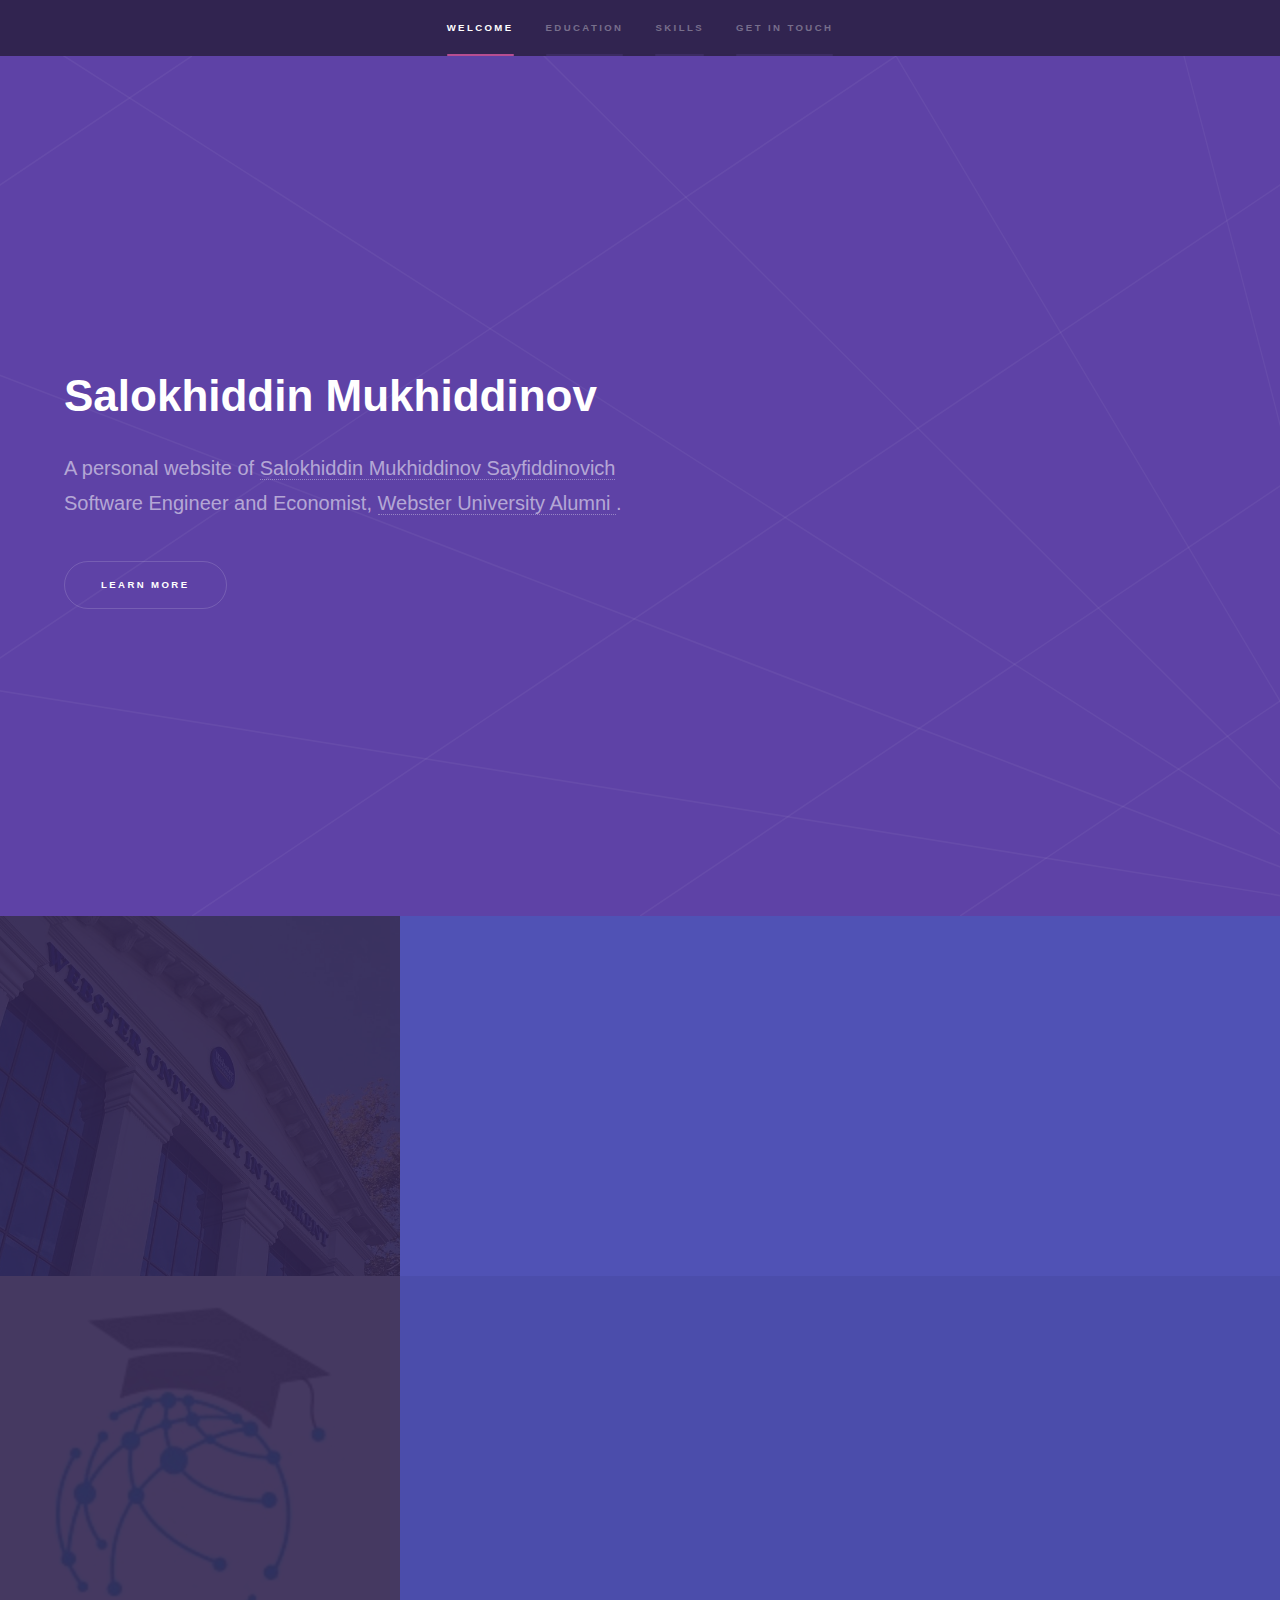
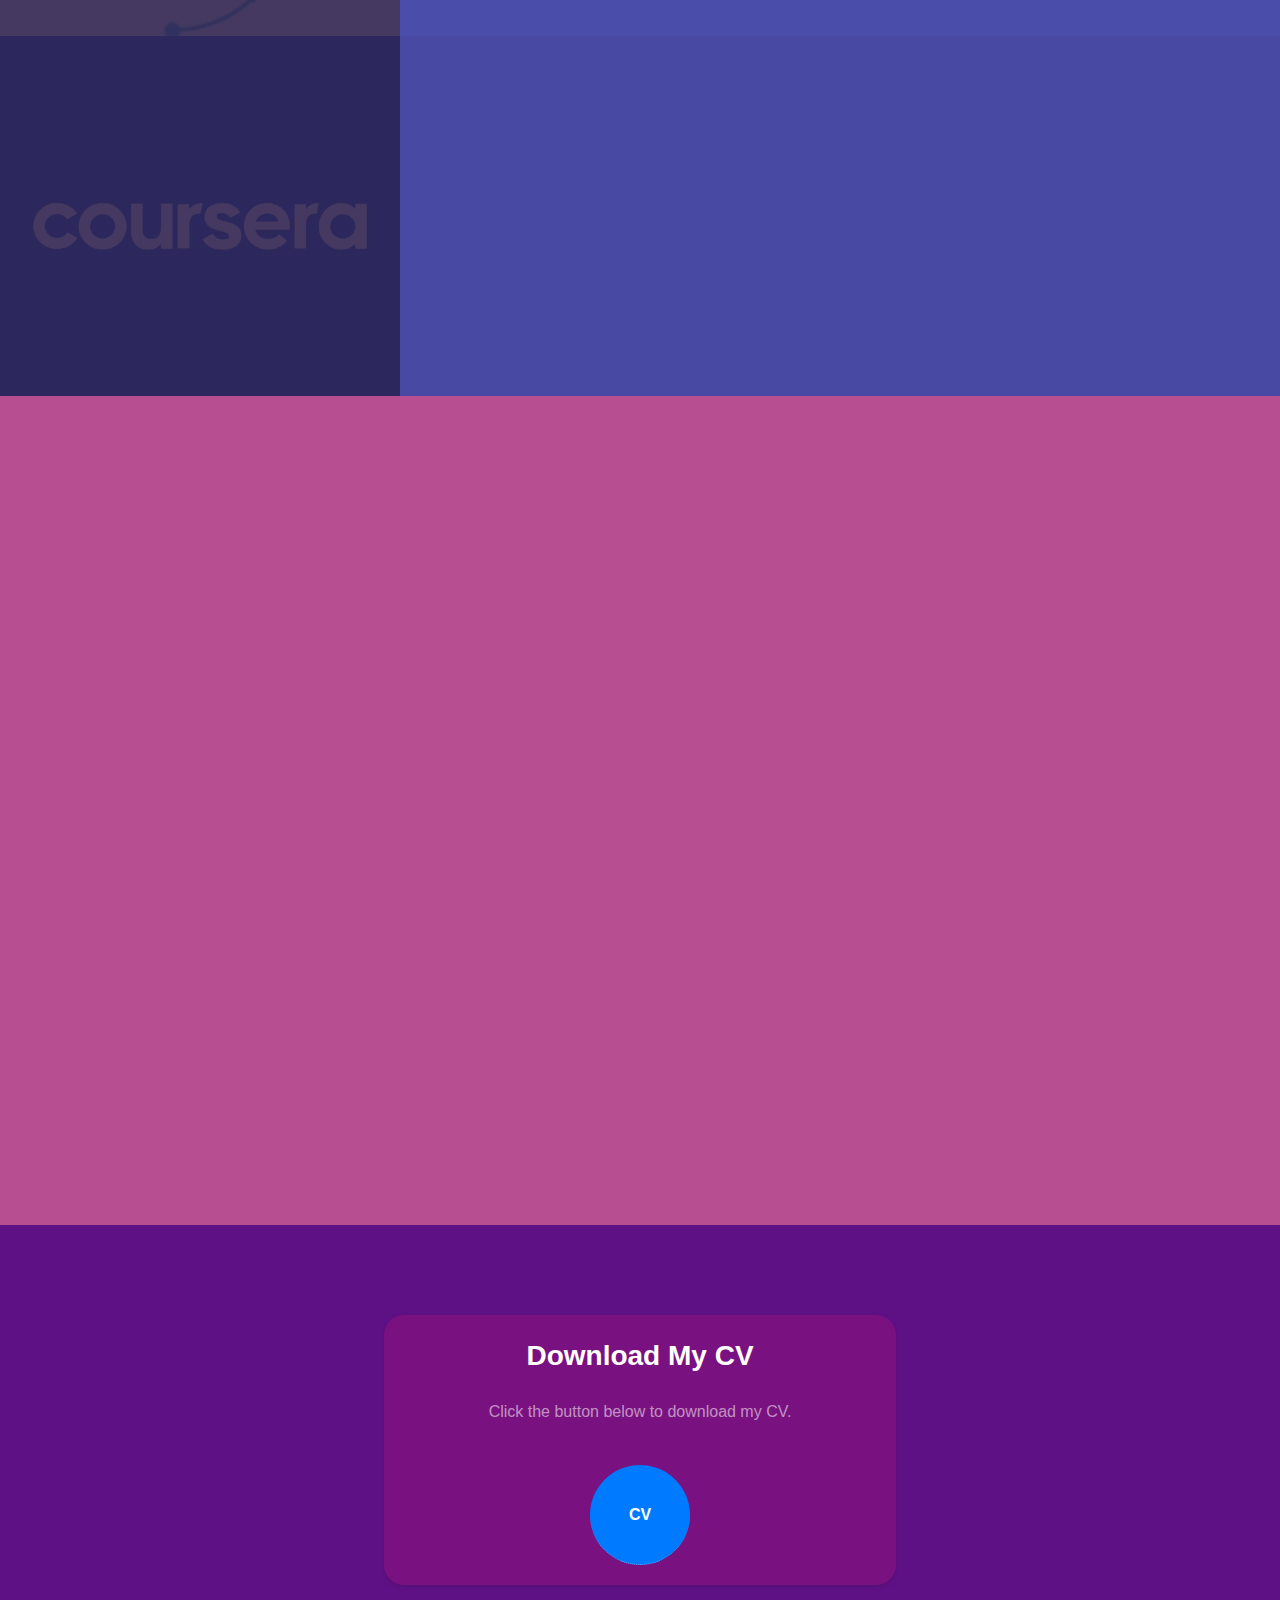
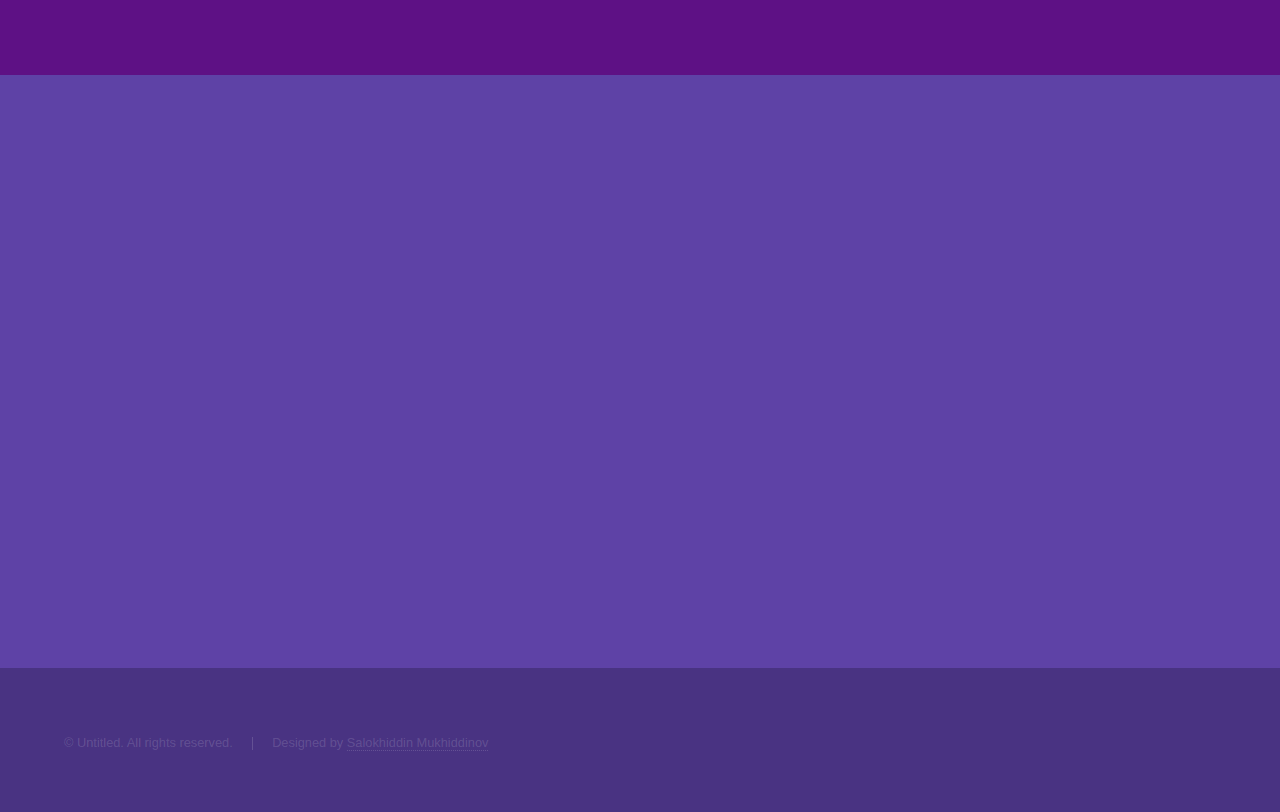
<file: index.html>
<!DOCTYPE HTML>
<!--
	Hyperspace by HTML5 UP
	html5up.net | @ajlkn
	Free for personal and commercial use under the CCA 3.0 license (html5up.net/license)
-->
<html>
	<head>
		<title>Salokhiddin Mukhiddinov</title>
		<meta charset="utf-8" />
		<meta name="viewport" content="width=device-width, initial-scale=1, user-scalable=no" />
		<link rel="stylesheet" href="assets/css/main.css" />
		<noscript><link rel="stylesheet" href="assets/css/noscript.css" /></noscript>
	</head>
	<body class="is-preload">

		<!-- Sidebar -->
			<section id="sidebar">
				<div class="inner">
					<nav>
						<ul>
							<li><a href="#intro">Welcome</a></li>
							<li><a href="#one">Education</a></li>
							<li><a href="#two">Skills</a></li>
							<li><a href="#three">Get in touch</a></li>
						</ul>
					</nav>
				</div>
			</section>

		<!-- Wrapper -->
			<div id="wrapper">

				<!-- Intro -->
					<section id="intro" class="wrapper style1 fullscreen fade-up">
						<div class="inner">
							<h1>
								Salokhiddin Mukhiddinov
							</h1>
							<p> A personal website of <a href="https://www.linkedin.com/in/salokhiddin-mukhiddinov-7641251b9/">Salokhiddin Mukhiddinov Sayfiddinovich</a><br />
							Software Engineer and Economist, <a href="https://www.webster.uz/"> Webster University Alumni <style></style></a>.</p>
							<ul class="actions">
								<li><a href="#one" class="button scrolly">Learn more</a></li>
							</ul>
						</div>
					</section>

				<!-- One -->
					<section id="one" class="wrapper style2 spotlights">
						<section>
							<a href="#" class="image"><img src="images/webster.jpg" alt="" data-position="center center" /></a>
							<div class="content">
								<div class="inner">
									<h2>Webster University in Tashkent</h2>
									<p>
									   Bachelor of Arts in Economics: 2020 - 2023 <br>
									   Bachelor of Science in Computer Science: 2023 - 2024 <br>
									</p>
									<ul class="actions">
										<li><a href="education.html" class="button">Learn more</a></li>
									</ul>
								</div>
							</div>
						</section>
						<section>
							<a href="#" class="image"><img src="images/epic_institute_of_technology_logo.jpg" alt="" data-position="top center" /></a>
							<div class="content">
								<div class="inner">
									<h2>Epic Institute of Technology</h2>
									<p>
										Algorithms and Data Structures, Data Science I, <br>
										Mathematics and Statistics, Advanced Programming Languages <br>
									</p>
									<ul class="actions">
										<li><a href="education.html" class="button">Learn more</a></li>
									</ul>
								</div>
							</div>
						</section>
						<section>
							<a href="#" class="image"><img src="images/coursera.png" alt="" data-position="25% 25%" /></a>
							<div class="content">
								<div class="inner">
									<h2>Other courses</h2>
									<p>
										Courses from Coursera <br>
										Courses from LinkedIn learning and etc <br>
									</p>
									<ul class="actions">
										<li><a href="education.html" class="button">Learn more</a></li>
									</ul>
								</div>
							</div>
						</section>
					</section>

				<!-- Two -->
					<section id="two" class="wrapper style3 fade-up">
						<div class="inner">
							<h2>Skills</h2>
							<p>Front-end skills, Programming languages, and soft skills</p>
							<div class="features">
								<section>
									<span class="icon solid major fa-code"></span>
									<h3>Front-end</h3>
									<p>
										HTML, CSS, and JavaScript
									</p>
								</section>
								<section>
									<span class="icon solid major fa-lock"></span>
									<h3>Python Programming Language</h3>
									<p>python syntax, object-oriented programming</p>
								</section>
								<section>
									<span class="icon solid major fa-cog"></span>
									<h3>C++ and C#</h3>
									<p>syntax, object-oriented programming, .NET</p>
								</section>
								<section>
									<span class="icon solid major fa-desktop"></span>
									<h3>Git and Github</h3>
									<p>got certificate from LinkedIn learning</p>
								</section>
								<section>
									<span class="icon solid major fa-link"></span>
									<h3>Communication skills</h3>
									<p>Effective communication</p>
								</section>
								<section>
									<span class="icon major fa-gem"></span>
									<h3>Analyzing and observing</h3>
									<p>Good data analyzing skills, observant person</p>
								</section>
							</div>
							<ul class="actions">
								<li><a href="education.html" class="button">Learn more</a></li>
							</ul>
						</div>
					</section>
					
				<!-- Three -->
					<section id="CV" class="wrapper style1 fade-up">
						<link rel="stylesheet" href="assets/css/main.css" />
						<div id="CV" class="container">
							<h2>Download My CV</h2>
							<p>Click the button below to download my CV.</p>
							<a href="images\SM CV 24.pdf" class="download-button" download>CV</a>
						</div>
					</section>

				<!-- Four -->
					<section id="three" class="wrapper style1 fade-up">
						<div class="inner">
							<h2>Get in touch</h2>
							<p></p>
							<div class="split style1">
								<section>
									<form method="post" action="#">
										<div class="fields">
											<div class="field half">
												<label for="name">Name</label>
												<input type="text" name="name" id="name" />
											</div>
											<div class="field half">
												<label for="email">Email</label>
												<input type="text" name="email" id="email" />
											</div>
											<div class="field">
												<label for="message">Message</label>
												<textarea name="message" id="message" rows="5"></textarea>
											</div>
										</div>
										<ul class="actions">
											<li><a href="" class="button submit">Send Message</a></li>
										</ul>
									</form>
								</section>
								<section>
									<ul class="contact">
										<li>
											<h3>Address</h3>
											<span>100093 Maykurgan Street<br />
											Yunusabad disctrict, Tashkent city<br />
											Uzbekistan</span>
										</li>
										<li>
											<h3>Email</h3>
											<a href="#">salokhiddinmukhiddinov@gmail.com</a>
										</li>
										<li>
											<h3>Phone</h3>
											<span>(+998) 94-5088069</span>
										</li>
										<li>
											<h3>Social</h3>
											<ul class="icons">
												<li><a href="https://x.com/SMukhiddin25159" class="icon brands fa-twitter"><span class="label">Twitter</span></a></li>
												<li><a href="https://www.facebook.com/salokhiddin.mukhiddinov.92/" class="icon brands fa-facebook-f"><span class="label">Facebook</span></a></li>
												<li><a href="https://github.com/SalokhiddinMukhiddinov" class="icon brands fa-github"><span class="label">GitHub</span></a></li>
												<li><a href="https://www.instagram.com/salokhiddinayubiy/" class="icon brands fa-instagram"><span class="label">Instagram</span></a></li>
												<li><a href="https://www.linkedin.com/in/salokhiddin-mukhiddinov-7641251b9/" class="icon brands fa-linkedin-in"><span class="label">LinkedIn</span></a></li>
											</ul>
										</li>
									</ul>
								</section>
							</div>
						</div>
					</section>

			</div>

		<!-- Footer -->
			<footer id="footer" class="wrapper style1-alt">
				<div class="inner">
					<ul class="menu">
						<li>&copy; Untitled. All rights reserved.</li><li>Designed by <a href="https://github.com/SalokhiddinMukhiddinov">Salokhiddin Mukhiddinov</a></li>
					</ul>
				</div>
			</footer>

		<!-- Scripts -->
			<script src="assets/js/jquery.min.js"></script>
			<script src="assets/js/jquery.scrollex.min.js"></script>
			<script src="assets/js/jquery.scrolly.min.js"></script>
			<script src="assets/js/browser.min.js"></script>
			<script src="assets/js/breakpoints.min.js"></script>
			<script src="assets/js/util.js"></script>
			<script src="assets/js/main.js"></script>

	</body>
</html>
</file>
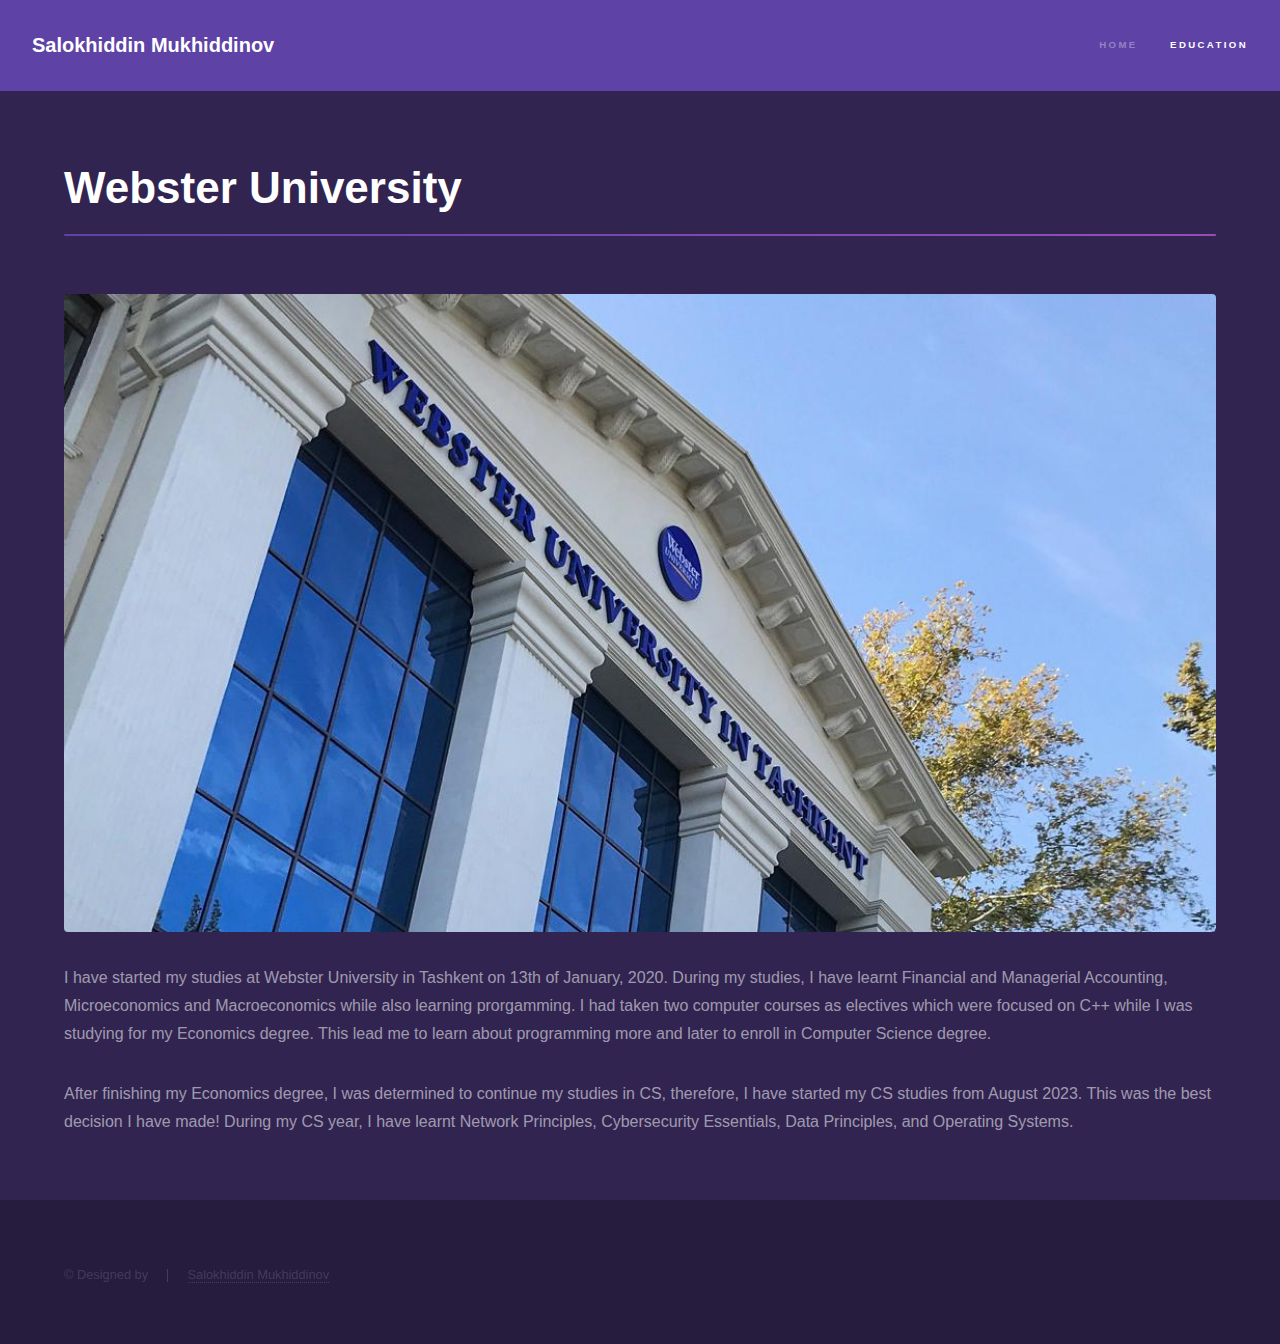
<file: education.html>
<!DOCTYPE HTML>
<!--
	Hyperspace by HTML5 UP
	html5up.net | @ajlkn
	Free for personal and commercial use under the CCA 3.0 license (html5up.net/license)
-->
<html>
	<head>
		<title>Generic - Hyperspace by HTML5 UP</title>
		<meta charset="utf-8" />
		<meta name="viewport" content="width=device-width, initial-scale=1, user-scalable=no" />
		<link rel="stylesheet" href="assets/css/main.css" />
		<noscript><link rel="stylesheet" href="assets/css/noscript.css" /></noscript>
	</head>
	<body class="is-preload">

		<!-- Header -->
			<header id="header">
				<a href="index.html" class="title">Salokhiddin Mukhiddinov</a>
				<nav>
					<ul>
						<li><a href="index.html">Home</a></li>
						<li><a href="generic.html" class="active">Education</a></li>
					</ul>
				</nav>
			</header>

		<!-- Wrapper -->
			<div id="wrapper">

				<!-- Main -->
					<section id="main" class="wrapper">
						<div class="inner">
							<h1 class="major">Webster University</h1>
							<span class="image fit"><img src="images/webster.jpg" alt="" /></span>
							<p>
								I have started my studies at Webster University in Tashkent on 13th of January, 2020.
								During my studies, I have learnt Financial and Managerial Accounting, Microeconomics and Macroeconomics while also learning prorgamming. 
								I had taken two computer courses as electives which were focused on C++ while I was studying for my Economics degree.
								This lead me to learn about programming more and later to enroll in Computer Science degree.
							</p>
							<p>
								After finishing my Economics degree, I was determined to continue my studies in CS, therefore, I have started my CS studies from August 2023. 
								This was the best decision I have made! During my CS year, I have learnt Network Principles, Cybersecurity Essentials, Data Principles, and Operating Systems.
							</p>
						</div>
					</section>

			</div>

		<!-- Footer -->
			<footer id="footer" class="wrapper alt">
				<div class="inner">
					<ul class="menu">
						<li>&copy; Designed by </li><li> <a href="http://html5up.net">Salokhiddin Mukhiddinov</a></li>
					</ul>
				</div>
			</footer>

		<!-- Scripts -->
			<script src="assets/js/jquery.min.js"></script>
			<script src="assets/js/jquery.scrollex.min.js"></script>
			<script src="assets/js/jquery.scrolly.min.js"></script>
			<script src="assets/js/browser.min.js"></script>
			<script src="assets/js/breakpoints.min.js"></script>
			<script src="assets/js/util.js"></script>
			<script src="assets/js/main.js"></script>

	</body>
</html>
</file>
<file: assets/css/noscript.css>
/*
	Hyperspace by HTML5 UP
	html5up.net | @ajlkn
	Free for personal and commercial use under the CCA 3.0 license (html5up.net/license)
*/

/* Spotlights */

	.spotlights > section > .image:before {
		opacity: 0 !important;
	}

	.spotlights > section > .content > .inner {
		-moz-transform: none !important;
		-webkit-transform: none !important;
		-ms-transform: none !important;
		transform: none !important;
		opacity: 1 !important;
	}

/* Wrapper */

	.wrapper > .inner {
		opacity: 1 !important;
		-moz-transform: none !important;
		-webkit-transform: none !important;
		-ms-transform: none !important;
		transform: none !important;
	}

/* Sidebar */

	#sidebar > .inner {
		opacity: 1 !important;
	}

	#sidebar nav > ul > li {
		-moz-transform: none !important;
		-webkit-transform: none !important;
		-ms-transform: none !important;
		transform: none !important;
		opacity: 1 !important;
	}
</file>
<file: assets/css/main.css>
@import url(fontawesome-all.min.css);

/*
	Hyperspace by HTML5 UP
	html5up.net | @ajlkn
	Free for personal and commercial use under the CCA 3.0 license (html5up.net/license)
*/

html, body, div, span, applet, object,
iframe, h1, h2, h3, h4, h5, h6, p, blockquote,
pre, a, abbr, acronym, address, big, cite,
code, del, dfn, em, img, ins, kbd, q, s, samp,
small, strike, strong, sub, sup, tt, var, b,
u, i, center, dl, dt, dd, ol, ul, li, fieldset,
form, label, legend, table, caption, tbody,
tfoot, thead, tr, th, td, article, aside,
canvas, details, embed, figure, figcaption,
footer, header, hgroup, menu, nav, output, ruby,
section, summary, time, mark, audio, video {
	margin: 0;
	padding: 0;
	border: 0;
	font-size: 100%;
	font: inherit;
	vertical-align: baseline;}

article, aside, details, figcaption, figure,
footer, header, hgroup, menu, nav, section {
	display: block;}

body {
	line-height: 1;
}

ol, ul {
	list-style: none;
}

blockquote, q {
	quotes: none;
}

	blockquote:before, blockquote:after, q:before, q:after {
		content: '';
		content: none;
	}

table {
	border-collapse: collapse;
	border-spacing: 0;
}

body {
	-webkit-text-size-adjust: none;
}

mark {
	background-color: transparent;
	color: inherit;
}

input::-moz-focus-inner {
	border: 0;
	padding: 0;
}

input, select, textarea {
	-moz-appearance: none;
	-webkit-appearance: none;
	-ms-appearance: none;
	appearance: none;
}

/* Basic */

	@-ms-viewport {
		width: device-width;
	}

	body {
		-ms-overflow-style: scrollbar;
	}

	@media screen and (max-width: 480px) {

		html, body {
			min-width: 320px;
		}

	}

	html {
		box-sizing: border-box;
	}

	*, *:before, *:after {
		box-sizing: inherit;
	}

	body {
		background: #312450;
	}

		body.is-preload *, body.is-preload *:before, body.is-preload *:after {
			-moz-animation: none !important;
			-webkit-animation: none !important;
			-ms-animation: none !important;
			animation: none !important;
			-moz-transition: none !important;
			-webkit-transition: none !important;
			-ms-transition: none !important;
			transition: none !important;
		}

/* Type */

	body, input, select, textarea {
		color: rgba(255, 255, 255, 0.55);
		font-family: Arial, Helvetica, sans-serif;
		font-size: 16.5pt;
		font-weight: normal;
		line-height: 1.75;
	}

		@media screen and (max-width: 1680px) {

			body, input, select, textarea {
				font-size: 13pt;
			}

		}

		@media screen and (max-width: 1280px) {

			body, input, select, textarea {
				font-size: 12pt;
			}

		}

		@media screen and (max-width: 360px) {

			body, input, select, textarea {
				font-size: 11pt;
			}

		}

	a {
		-moz-transition: color 0.2s ease, border-bottom-color 0.2s ease;
		-webkit-transition: color 0.2s ease, border-bottom-color 0.2s ease;
		-ms-transition: color 0.2s ease, border-bottom-color 0.2s ease;
		transition: color 0.2s ease, border-bottom-color 0.2s ease;
		border-bottom: dotted 1px rgba(255, 255, 255, 0.35);
		color: inherit;
		text-decoration: none;
	}

		a:hover {
			border-bottom-color: transparent;
			color: #ffffff;
		}

	strong, b {
		color: #ffffff;
		font-weight: bold;
	}

	em, i {
		font-style: italic;
	}

	p {
		margin: 0 0 2em 0;
	}

	h1, h2, h3, h4, h5, h6 {
		color: #ffffff;
		font-weight: bold;
		line-height: 1.5;
		margin: 0 0 0.5em 0;
	}

		h1 a, h2 a, h3 a, h4 a, h5 a, h6 a {
			color: inherit;
			text-decoration: none;
		}

	h1 {
		font-size: 2.75em;
	}

		h1.major {
			margin: 0 0 1.3em 0;
			position: relative;
			padding-bottom: 0.35em;
		}

			h1.major:after {
				background-image: -moz-linear-gradient(to right, #5e42a6, #964eb7);
				background-image: -webkit-linear-gradient(to right, #5e42a6, #964eb7);
				background-image: -ms-linear-gradient(to right, #5e42a6, #964eb7);
				background-image: linear-gradient(to right, #5e42a6, #964eb7);
				-moz-transition: max-width 0.2s ease;
				-webkit-transition: max-width 0.2s ease;
				-ms-transition: max-width 0.2s ease;
				transition: max-width 0.2s ease;
				border-radius: 0.2em;
				bottom: 0;
				content: '';
				height: 0.05em;
				position: absolute;
				right: 0;
				width: 100%;
			}

	h2 {
		font-size: 1.75em;
	}

	h3 {
		font-size: 1.1em;
	}

	h4 {
		font-size: 1em;
	}

	h5 {
		font-size: 0.8em;
	}

	h6 {
		font-size: 0.6em;
	}

	@media screen and (max-width: 736px) {

		h1 {
			font-size: 2em;
		}

		h2 {
			font-size: 1.25em;
		}

		h3 {
			font-size: 1em;
		}

		h4 {
			font-size: 0.8em;
		}

		h5 {
			font-size: 0.6em;
		}

		h6 {
			font-size: 0.6em;
		}

	}

	sub {
		font-size: 0.8em;
		position: relative;
		top: 0.5em;
	}

	sup {
		font-size: 0.8em;
		position: relative;
		top: -0.5em;
	}

	blockquote {
		border-left: solid 4px rgba(255, 255, 255, 0.15);
		font-style: italic;
		margin: 0 0 2em 0;
		padding: 0.5em 0 0.5em 2em;
	}

	code {
		background: rgba(255, 255, 255, 0.05);
		border-radius: 0.25em;
		border: solid 1px rgba(255, 255, 255, 0.15);
		font-family: "Courier New", monospace;
		font-size: 0.9em;
		margin: 0 0.25em;
		padding: 0.25em 0.65em;
	}

	pre {
		-webkit-overflow-scrolling: touch;
		font-family: "Courier New", monospace;
		font-size: 0.9em;
		margin: 0 0 2em 0;
	}

		pre code {
			display: block;
			line-height: 1.75em;
			padding: 1em 1.5em;
			overflow-x: auto;
		}

	hr {
		border: 0;
		border-bottom: solid 1px rgba(255, 255, 255, 0.15);
		margin: 2em 0;
	}

		hr.major {
			margin: 3em 0;
		}

	.align-left {
		text-align: left;
	}

	.align-center {
		text-align: center;
	}

	.align-right {
		text-align: right;
	}

/* Row */

	.row {
		display: flex;
		flex-wrap: wrap;
		box-sizing: border-box;
		align-items: stretch;
	}

		.row > * {
			box-sizing: border-box;
		}

		.row.gtr-uniform > * > :last-child {
			margin-bottom: 0;
		}

		.row.aln-left {
			justify-content: flex-start;
		}

		.row.aln-center {
			justify-content: center;
		}

		.row.aln-right {
			justify-content: flex-end;
		}

		.row.aln-top {
			align-items: flex-start;
		}

		.row.aln-middle {
			align-items: center;
		}

		.row.aln-bottom {
			align-items: flex-end;
		}

		.row > .imp {
			order: -1;
		}

		.row > .col-1 {
			width: 8.33333%;
		}

		.row > .off-1 {
			margin-left: 8.33333%;
		}

		.row > .col-2 {
			width: 16.66667%;
		}

		.row > .off-2 {
			margin-left: 16.66667%;
		}

		.row > .col-3 {
			width: 25%;
		}

		.row > .off-3 {
			margin-left: 25%;
		}

		.row > .col-4 {
			width: 33.33333%;
		}

		.row > .off-4 {
			margin-left: 33.33333%;
		}

		.row > .col-5 {
			width: 41.66667%;
		}

		.row > .off-5 {
			margin-left: 41.66667%;
		}

		.row > .col-6 {
			width: 50%;
		}

		.row > .off-6 {
			margin-left: 50%;
		}

		.row > .col-7 {
			width: 58.33333%;
		}

		.row > .off-7 {
			margin-left: 58.33333%;
		}

		.row > .col-8 {
			width: 66.66667%;
		}

		.row > .off-8 {
			margin-left: 66.66667%;
		}

		.row > .col-9 {
			width: 75%;
		}

		.row > .off-9 {
			margin-left: 75%;
		}

		.row > .col-10 {
			width: 83.33333%;
		}

		.row > .off-10 {
			margin-left: 83.33333%;
		}

		.row > .col-11 {
			width: 91.66667%;
		}

		.row > .off-11 {
			margin-left: 91.66667%;
		}

		.row > .col-12 {
			width: 100%;
		}

		.row > .off-12 {
			margin-left: 100%;
		}

		.row.gtr-0 {
			margin-top: 0;
			margin-left: 0em;
		}

			.row.gtr-0 > * {
				padding: 0 0 0 0em;
			}

			.row.gtr-0.gtr-uniform {
				margin-top: 0em;
			}

				.row.gtr-0.gtr-uniform > * {
					padding-top: 0em;
				}

		.row.gtr-25 {
			margin-top: 0;
			margin-left: -0.375em;
		}

			.row.gtr-25 > * {
				padding: 0 0 0 0.375em;
			}

			.row.gtr-25.gtr-uniform {
				margin-top: -0.375em;
			}

				.row.gtr-25.gtr-uniform > * {
					padding-top: 0.375em;
				}

		.row.gtr-50 {
			margin-top: 0;
			margin-left: -0.75em;
		}

			.row.gtr-50 > * {
				padding: 0 0 0 0.75em;
			}

			.row.gtr-50.gtr-uniform {
				margin-top: -0.75em;
			}

				.row.gtr-50.gtr-uniform > * {
					padding-top: 0.75em;
				}

		.row {
			margin-top: 0;
			margin-left: -1.5em;
		}

			.row > * {
				padding: 0 0 0 1.5em;
			}

			.row.gtr-uniform {
				margin-top: -1.5em;
			}

				.row.gtr-uniform > * {
					padding-top: 1.5em;
				}

		.row.gtr-150 {
			margin-top: 0;
			margin-left: -2.25em;
		}

			.row.gtr-150 > * {
				padding: 0 0 0 2.25em;
			}

			.row.gtr-150.gtr-uniform {
				margin-top: -2.25em;
			}

				.row.gtr-150.gtr-uniform > * {
					padding-top: 2.25em;
				}

		.row.gtr-200 {
			margin-top: 0;
			margin-left: -3em;
		}

			.row.gtr-200 > * {
				padding: 0 0 0 3em;
			}

			.row.gtr-200.gtr-uniform {
				margin-top: -3em;
			}

				.row.gtr-200.gtr-uniform > * {
					padding-top: 3em;
				}

		@media screen and (max-width: 1680px) {

			.row {
				display: flex;
				flex-wrap: wrap;
				box-sizing: border-box;
				align-items: stretch;
			}

				.row > * {
					box-sizing: border-box;
				}

				.row.gtr-uniform > * > :last-child {
					margin-bottom: 0;
				}

				.row.aln-left {
					justify-content: flex-start;
				}

				.row.aln-center {
					justify-content: center;
				}

				.row.aln-right {
					justify-content: flex-end;
				}

				.row.aln-top {
					align-items: flex-start;
				}

				.row.aln-middle {
					align-items: center;
				}

				.row.aln-bottom {
					align-items: flex-end;
				}

				.row > .imp-xlarge {
					order: -1;
				}

				.row > .col-1-xlarge {
					width: 8.33333%;
				}

				.row > .off-1-xlarge {
					margin-left: 8.33333%;
				}

				.row > .col-2-xlarge {
					width: 16.66667%;
				}

				.row > .off-2-xlarge {
					margin-left: 16.66667%;
				}

				.row > .col-3-xlarge {
					width: 25%;
				}

				.row > .off-3-xlarge {
					margin-left: 25%;
				}

				.row > .col-4-xlarge {
					width: 33.33333%;
				}

				.row > .off-4-xlarge {
					margin-left: 33.33333%;
				}

				.row > .col-5-xlarge {
					width: 41.66667%;
				}

				.row > .off-5-xlarge {
					margin-left: 41.66667%;
				}

				.row > .col-6-xlarge {
					width: 50%;
				}

				.row > .off-6-xlarge {
					margin-left: 50%;
				}

				.row > .col-7-xlarge {
					width: 58.33333%;
				}

				.row > .off-7-xlarge {
					margin-left: 58.33333%;
				}

				.row > .col-8-xlarge {
					width: 66.66667%;
				}

				.row > .off-8-xlarge {
					margin-left: 66.66667%;
				}

				.row > .col-9-xlarge {
					width: 75%;
				}

				.row > .off-9-xlarge {
					margin-left: 75%;
				}

				.row > .col-10-xlarge {
					width: 83.33333%;
				}

				.row > .off-10-xlarge {
					margin-left: 83.33333%;
				}

				.row > .col-11-xlarge {
					width: 91.66667%;
				}

				.row > .off-11-xlarge {
					margin-left: 91.66667%;
				}

				.row > .col-12-xlarge {
					width: 100%;
				}

				.row > .off-12-xlarge {
					margin-left: 100%;
				}

				.row.gtr-0 {
					margin-top: 0;
					margin-left: 0em;
				}

					.row.gtr-0 > * {
						padding: 0 0 0 0em;
					}

					.row.gtr-0.gtr-uniform {
						margin-top: 0em;
					}

						.row.gtr-0.gtr-uniform > * {
							padding-top: 0em;
						}

				.row.gtr-25 {
					margin-top: 0;
					margin-left: -0.375em;
				}

					.row.gtr-25 > * {
						padding: 0 0 0 0.375em;
					}

					.row.gtr-25.gtr-uniform {
						margin-top: -0.375em;
					}

						.row.gtr-25.gtr-uniform > * {
							padding-top: 0.375em;
						}

				.row.gtr-50 {
					margin-top: 0;
					margin-left: -0.75em;
				}

					.row.gtr-50 > * {
						padding: 0 0 0 0.75em;
					}

					.row.gtr-50.gtr-uniform {
						margin-top: -0.75em;
					}

						.row.gtr-50.gtr-uniform > * {
							padding-top: 0.75em;
						}

				.row {
					margin-top: 0;
					margin-left: -1.5em;
				}

					.row > * {
						padding: 0 0 0 1.5em;
					}

					.row.gtr-uniform {
						margin-top: -1.5em;
					}

						.row.gtr-uniform > * {
							padding-top: 1.5em;
						}

				.row.gtr-150 {
					margin-top: 0;
					margin-left: -2.25em;
				}

					.row.gtr-150 > * {
						padding: 0 0 0 2.25em;
					}

					.row.gtr-150.gtr-uniform {
						margin-top: -2.25em;
					}

						.row.gtr-150.gtr-uniform > * {
							padding-top: 2.25em;
						}

				.row.gtr-200 {
					margin-top: 0;
					margin-left: -3em;
				}

					.row.gtr-200 > * {
						padding: 0 0 0 3em;
					}

					.row.gtr-200.gtr-uniform {
						margin-top: -3em;
					}

						.row.gtr-200.gtr-uniform > * {
							padding-top: 3em;
						}

		}

		@media screen and (max-width: 1280px) {

			.row {
				display: flex;
				flex-wrap: wrap;
				box-sizing: border-box;
				align-items: stretch;
			}

				.row > * {
					box-sizing: border-box;
				}

				.row.gtr-uniform > * > :last-child {
					margin-bottom: 0;
				}

				.row.aln-left {
					justify-content: flex-start;
				}

				.row.aln-center {
					justify-content: center;
				}

				.row.aln-right {
					justify-content: flex-end;
				}

				.row.aln-top {
					align-items: flex-start;
				}

				.row.aln-middle {
					align-items: center;
				}

				.row.aln-bottom {
					align-items: flex-end;
				}

				.row > .imp-large {
					order: -1;
				}

				.row > .col-1-large {
					width: 8.33333%;
				}

				.row > .off-1-large {
					margin-left: 8.33333%;
				}

				.row > .col-2-large {
					width: 16.66667%;
				}

				.row > .off-2-large {
					margin-left: 16.66667%;
				}

				.row > .col-3-large {
					width: 25%;
				}

				.row > .off-3-large {
					margin-left: 25%;
				}

				.row > .col-4-large {
					width: 33.33333%;
				}

				.row > .off-4-large {
					margin-left: 33.33333%;
				}

				.row > .col-5-large {
					width: 41.66667%;
				}

				.row > .off-5-large {
					margin-left: 41.66667%;
				}

				.row > .col-6-large {
					width: 50%;
				}

				.row > .off-6-large {
					margin-left: 50%;
				}

				.row > .col-7-large {
					width: 58.33333%;
				}

				.row > .off-7-large {
					margin-left: 58.33333%;
				}

				.row > .col-8-large {
					width: 66.66667%;
				}

				.row > .off-8-large {
					margin-left: 66.66667%;
				}

				.row > .col-9-large {
					width: 75%;
				}

				.row > .off-9-large {
					margin-left: 75%;
				}

				.row > .col-10-large {
					width: 83.33333%;
				}

				.row > .off-10-large {
					margin-left: 83.33333%;
				}

				.row > .col-11-large {
					width: 91.66667%;
				}

				.row > .off-11-large {
					margin-left: 91.66667%;
				}

				.row > .col-12-large {
					width: 100%;
				}

				.row > .off-12-large {
					margin-left: 100%;
				}

				.row.gtr-0 {
					margin-top: 0;
					margin-left: 0em;
				}

					.row.gtr-0 > * {
						padding: 0 0 0 0em;
					}

					.row.gtr-0.gtr-uniform {
						margin-top: 0em;
					}

						.row.gtr-0.gtr-uniform > * {
							padding-top: 0em;
						}

				.row.gtr-25 {
					margin-top: 0;
					margin-left: -0.375em;
				}

					.row.gtr-25 > * {
						padding: 0 0 0 0.375em;
					}

					.row.gtr-25.gtr-uniform {
						margin-top: -0.375em;
					}

						.row.gtr-25.gtr-uniform > * {
							padding-top: 0.375em;
						}

				.row.gtr-50 {
					margin-top: 0;
					margin-left: -0.75em;
				}

					.row.gtr-50 > * {
						padding: 0 0 0 0.75em;
					}

					.row.gtr-50.gtr-uniform {
						margin-top: -0.75em;
					}

						.row.gtr-50.gtr-uniform > * {
							padding-top: 0.75em;
						}

				.row {
					margin-top: 0;
					margin-left: -1.5em;
				}

					.row > * {
						padding: 0 0 0 1.5em;
					}

					.row.gtr-uniform {
						margin-top: -1.5em;
					}

						.row.gtr-uniform > * {
							padding-top: 1.5em;
						}

				.row.gtr-150 {
					margin-top: 0;
					margin-left: -2.25em;
				}

					.row.gtr-150 > * {
						padding: 0 0 0 2.25em;
					}

					.row.gtr-150.gtr-uniform {
						margin-top: -2.25em;
					}

						.row.gtr-150.gtr-uniform > * {
							padding-top: 2.25em;
						}

				.row.gtr-200 {
					margin-top: 0;
					margin-left: -3em;
				}

					.row.gtr-200 > * {
						padding: 0 0 0 3em;
					}

					.row.gtr-200.gtr-uniform {
						margin-top: -3em;
					}

						.row.gtr-200.gtr-uniform > * {
							padding-top: 3em;
						}

		}

		@media screen and (max-width: 980px) {

			.row {
				display: flex;
				flex-wrap: wrap;
				box-sizing: border-box;
				align-items: stretch;
			}

				.row > * {
					box-sizing: border-box;
				}

				.row.gtr-uniform > * > :last-child {
					margin-bottom: 0;
				}

				.row.aln-left {
					justify-content: flex-start;
				}

				.row.aln-center {
					justify-content: center;
				}

				.row.aln-right {
					justify-content: flex-end;
				}

				.row.aln-top {
					align-items: flex-start;
				}

				.row.aln-middle {
					align-items: center;
				}

				.row.aln-bottom {
					align-items: flex-end;
				}

				.row > .imp-medium {
					order: -1;
				}

				.row > .col-1-medium {
					width: 8.33333%;
				}

				.row > .off-1-medium {
					margin-left: 8.33333%;
				}

				.row > .col-2-medium {
					width: 16.66667%;
				}

				.row > .off-2-medium {
					margin-left: 16.66667%;
				}

				.row > .col-3-medium {
					width: 25%;
				}

				.row > .off-3-medium {
					margin-left: 25%;
				}

				.row > .col-4-medium {
					width: 33.33333%;
				}

				.row > .off-4-medium {
					margin-left: 33.33333%;
				}

				.row > .col-5-medium {
					width: 41.66667%;
				}

				.row > .off-5-medium {
					margin-left: 41.66667%;
				}

				.row > .col-6-medium {
					width: 50%;
				}

				.row > .off-6-medium {
					margin-left: 50%;
				}

				.row > .col-7-medium {
					width: 58.33333%;
				}

				.row > .off-7-medium {
					margin-left: 58.33333%;
				}

				.row > .col-8-medium {
					width: 66.66667%;
				}

				.row > .off-8-medium {
					margin-left: 66.66667%;
				}

				.row > .col-9-medium {
					width: 75%;
				}

				.row > .off-9-medium {
					margin-left: 75%;
				}

				.row > .col-10-medium {
					width: 83.33333%;
				}

				.row > .off-10-medium {
					margin-left: 83.33333%;
				}

				.row > .col-11-medium {
					width: 91.66667%;
				}

				.row > .off-11-medium {
					margin-left: 91.66667%;
				}

				.row > .col-12-medium {
					width: 100%;
				}

				.row > .off-12-medium {
					margin-left: 100%;
				}

				.row.gtr-0 {
					margin-top: 0;
					margin-left: 0em;
				}

					.row.gtr-0 > * {
						padding: 0 0 0 0em;
					}

					.row.gtr-0.gtr-uniform {
						margin-top: 0em;
					}

						.row.gtr-0.gtr-uniform > * {
							padding-top: 0em;
						}

				.row.gtr-25 {
					margin-top: 0;
					margin-left: -0.375em;
				}

					.row.gtr-25 > * {
						padding: 0 0 0 0.375em;
					}

					.row.gtr-25.gtr-uniform {
						margin-top: -0.375em;
					}

						.row.gtr-25.gtr-uniform > * {
							padding-top: 0.375em;
						}

				.row.gtr-50 {
					margin-top: 0;
					margin-left: -0.75em;
				}

					.row.gtr-50 > * {
						padding: 0 0 0 0.75em;
					}

					.row.gtr-50.gtr-uniform {
						margin-top: -0.75em;
					}

						.row.gtr-50.gtr-uniform > * {
							padding-top: 0.75em;
						}

				.row {
					margin-top: 0;
					margin-left: -1.5em;
				}

					.row > * {
						padding: 0 0 0 1.5em;
					}

					.row.gtr-uniform {
						margin-top: -1.5em;
					}

						.row.gtr-uniform > * {
							padding-top: 1.5em;
						}

				.row.gtr-150 {
					margin-top: 0;
					margin-left: -2.25em;
				}

					.row.gtr-150 > * {
						padding: 0 0 0 2.25em;
					}

					.row.gtr-150.gtr-uniform {
						margin-top: -2.25em;
					}

						.row.gtr-150.gtr-uniform > * {
							padding-top: 2.25em;
						}

				.row.gtr-200 {
					margin-top: 0;
					margin-left: -3em;
				}

					.row.gtr-200 > * {
						padding: 0 0 0 3em;
					}

					.row.gtr-200.gtr-uniform {
						margin-top: -3em;
					}

						.row.gtr-200.gtr-uniform > * {
							padding-top: 3em;
						}

		}

		@media screen and (max-width: 736px) {

			.row {
				display: flex;
				flex-wrap: wrap;
				box-sizing: border-box;
				align-items: stretch;
			}

				.row > * {
					box-sizing: border-box;
				}

				.row.gtr-uniform > * > :last-child {
					margin-bottom: 0;
				}

				.row.aln-left {
					justify-content: flex-start;
				}

				.row.aln-center {
					justify-content: center;
				}

				.row.aln-right {
					justify-content: flex-end;
				}

				.row.aln-top {
					align-items: flex-start;
				}

				.row.aln-middle {
					align-items: center;
				}

				.row.aln-bottom {
					align-items: flex-end;
				}

				.row > .imp-small {
					order: -1;
				}

				.row > .col-1-small {
					width: 8.33333%;
				}

				.row > .off-1-small {
					margin-left: 8.33333%;
				}

				.row > .col-2-small {
					width: 16.66667%;
				}

				.row > .off-2-small {
					margin-left: 16.66667%;
				}

				.row > .col-3-small {
					width: 25%;
				}

				.row > .off-3-small {
					margin-left: 25%;
				}

				.row > .col-4-small {
					width: 33.33333%;
				}

				.row > .off-4-small {
					margin-left: 33.33333%;
				}

				.row > .col-5-small {
					width: 41.66667%;
				}

				.row > .off-5-small {
					margin-left: 41.66667%;
				}

				.row > .col-6-small {
					width: 50%;
				}

				.row > .off-6-small {
					margin-left: 50%;
				}

				.row > .col-7-small {
					width: 58.33333%;
				}

				.row > .off-7-small {
					margin-left: 58.33333%;
				}

				.row > .col-8-small {
					width: 66.66667%;
				}

				.row > .off-8-small {
					margin-left: 66.66667%;
				}

				.row > .col-9-small {
					width: 75%;
				}

				.row > .off-9-small {
					margin-left: 75%;
				}

				.row > .col-10-small {
					width: 83.33333%;
				}

				.row > .off-10-small {
					margin-left: 83.33333%;
				}

				.row > .col-11-small {
					width: 91.66667%;
				}

				.row > .off-11-small {
					margin-left: 91.66667%;
				}

				.row > .col-12-small {
					width: 100%;
				}

				.row > .off-12-small {
					margin-left: 100%;
				}

				.row.gtr-0 {
					margin-top: 0;
					margin-left: 0em;
				}

					.row.gtr-0 > * {
						padding: 0 0 0 0em;
					}

					.row.gtr-0.gtr-uniform {
						margin-top: 0em;
					}

						.row.gtr-0.gtr-uniform > * {
							padding-top: 0em;
						}

				.row.gtr-25 {
					margin-top: 0;
					margin-left: -0.375em;
				}

					.row.gtr-25 > * {
						padding: 0 0 0 0.375em;
					}

					.row.gtr-25.gtr-uniform {
						margin-top: -0.375em;
					}

						.row.gtr-25.gtr-uniform > * {
							padding-top: 0.375em;
						}

				.row.gtr-50 {
					margin-top: 0;
					margin-left: -0.75em;
				}

					.row.gtr-50 > * {
						padding: 0 0 0 0.75em;
					}

					.row.gtr-50.gtr-uniform {
						margin-top: -0.75em;
					}

						.row.gtr-50.gtr-uniform > * {
							padding-top: 0.75em;
						}

				.row {
					margin-top: 0;
					margin-left: -1.5em;
				}

					.row > * {
						padding: 0 0 0 1.5em;
					}

					.row.gtr-uniform {
						margin-top: -1.5em;
					}

						.row.gtr-uniform > * {
							padding-top: 1.5em;
						}

				.row.gtr-150 {
					margin-top: 0;
					margin-left: -2.25em;
				}

					.row.gtr-150 > * {
						padding: 0 0 0 2.25em;
					}

					.row.gtr-150.gtr-uniform {
						margin-top: -2.25em;
					}

						.row.gtr-150.gtr-uniform > * {
							padding-top: 2.25em;
						}

				.row.gtr-200 {
					margin-top: 0;
					margin-left: -3em;
				}

					.row.gtr-200 > * {
						padding: 0 0 0 3em;
					}

					.row.gtr-200.gtr-uniform {
						margin-top: -3em;
					}

						.row.gtr-200.gtr-uniform > * {
							padding-top: 3em;
						}

		}

		@media screen and (max-width: 480px) {

			.row {
				display: flex;
				flex-wrap: wrap;
				box-sizing: border-box;
				align-items: stretch;
			}

				.row > * {
					box-sizing: border-box;
				}

				.row.gtr-uniform > * > :last-child {
					margin-bottom: 0;
				}

				.row.aln-left {
					justify-content: flex-start;
				}

				.row.aln-center {
					justify-content: center;
				}

				.row.aln-right {
					justify-content: flex-end;
				}

				.row.aln-top {
					align-items: flex-start;
				}

				.row.aln-middle {
					align-items: center;
				}

				.row.aln-bottom {
					align-items: flex-end;
				}

				.row > .imp-xsmall {
					order: -1;
				}

				.row > .col-1-xsmall {
					width: 8.33333%;
				}

				.row > .off-1-xsmall {
					margin-left: 8.33333%;
				}

				.row > .col-2-xsmall {
					width: 16.66667%;
				}

				.row > .off-2-xsmall {
					margin-left: 16.66667%;
				}

				.row > .col-3-xsmall {
					width: 25%;
				}

				.row > .off-3-xsmall {
					margin-left: 25%;
				}

				.row > .col-4-xsmall {
					width: 33.33333%;
				}

				.row > .off-4-xsmall {
					margin-left: 33.33333%;
				}

				.row > .col-5-xsmall {
					width: 41.66667%;
				}

				.row > .off-5-xsmall {
					margin-left: 41.66667%;
				}

				.row > .col-6-xsmall {
					width: 50%;
				}

				.row > .off-6-xsmall {
					margin-left: 50%;
				}

				.row > .col-7-xsmall {
					width: 58.33333%;
				}

				.row > .off-7-xsmall {
					margin-left: 58.33333%;
				}

				.row > .col-8-xsmall {
					width: 66.66667%;
				}

				.row > .off-8-xsmall {
					margin-left: 66.66667%;
				}

				.row > .col-9-xsmall {
					width: 75%;
				}

				.row > .off-9-xsmall {
					margin-left: 75%;
				}

				.row > .col-10-xsmall {
					width: 83.33333%;
				}

				.row > .off-10-xsmall {
					margin-left: 83.33333%;
				}

				.row > .col-11-xsmall {
					width: 91.66667%;
				}

				.row > .off-11-xsmall {
					margin-left: 91.66667%;
				}

				.row > .col-12-xsmall {
					width: 100%;
				}

				.row > .off-12-xsmall {
					margin-left: 100%;
				}

				.row.gtr-0 {
					margin-top: 0;
					margin-left: 0em;
				}

					.row.gtr-0 > * {
						padding: 0 0 0 0em;
					}

					.row.gtr-0.gtr-uniform {
						margin-top: 0em;
					}

						.row.gtr-0.gtr-uniform > * {
							padding-top: 0em;
						}

				.row.gtr-25 {
					margin-top: 0;
					margin-left: -0.375em;
				}

					.row.gtr-25 > * {
						padding: 0 0 0 0.375em;
					}

					.row.gtr-25.gtr-uniform {
						margin-top: -0.375em;
					}

						.row.gtr-25.gtr-uniform > * {
							padding-top: 0.375em;
						}

				.row.gtr-50 {
					margin-top: 0;
					margin-left: -0.75em;
				}

					.row.gtr-50 > * {
						padding: 0 0 0 0.75em;
					}

					.row.gtr-50.gtr-uniform {
						margin-top: -0.75em;
					}

						.row.gtr-50.gtr-uniform > * {
							padding-top: 0.75em;
						}

				.row {
					margin-top: 0;
					margin-left: -1.5em;
				}

					.row > * {
						padding: 0 0 0 1.5em;
					}

					.row.gtr-uniform {
						margin-top: -1.5em;
					}

						.row.gtr-uniform > * {
							padding-top: 1.5em;
						}

				.row.gtr-150 {
					margin-top: 0;
					margin-left: -2.25em;
				}

					.row.gtr-150 > * {
						padding: 0 0 0 2.25em;
					}

					.row.gtr-150.gtr-uniform {
						margin-top: -2.25em;
					}

						.row.gtr-150.gtr-uniform > * {
							padding-top: 2.25em;
						}

				.row.gtr-200 {
					margin-top: 0;
					margin-left: -3em;
				}

					.row.gtr-200 > * {
						padding: 0 0 0 3em;
					}

					.row.gtr-200.gtr-uniform {
						margin-top: -3em;
					}

						.row.gtr-200.gtr-uniform > * {
							padding-top: 3em;
						}

		}

/* Box */

	.box {
		border-radius: 0.25em;
		border: solid 1px rgba(255, 255, 255, 0.15);
		margin-bottom: 2em;
		padding: 1.5em;
	}

		.box > :last-child,
		.box > :last-child > :last-child,
		.box > :last-child > :last-child > :last-child {
			margin-bottom: 0;
		}

		.box.alt {
			border: 0;
			border-radius: 0;
			padding: 0;
		}

/* Button */

	input[type="submit"],
	input[type="reset"],
	input[type="button"],
	button,
	.button {
		-moz-appearance: none;
		-webkit-appearance: none;
		-ms-appearance: none;
		appearance: none;
		-moz-transition: border-color 0.2s ease;
		-webkit-transition: border-color 0.2s ease;
		-ms-transition: border-color 0.2s ease;
		transition: border-color 0.2s ease;
		background-color: transparent;
		border: solid 1px !important;
		border-color: rgba(255, 255, 255, 0.15) !important;
		border-radius: 3em;
		color: #ffffff !important;
		cursor: pointer;
		display: inline-block;
		font-size: 0.6em;
		font-weight: bold;
		height: calc(4.75em + 2px);
		letter-spacing: 0.25em;
		line-height: 4.75em;
		outline: 0;
		padding: 0 3.75em;
		position: relative;
		text-align: center;
		text-decoration: none;
		text-transform: uppercase;
		white-space: nowrap;
	}

		input[type="submit"]:after,
		input[type="reset"]:after,
		input[type="button"]:after,
		button:after,
		.button:after {
			-moz-transform: scale(0.25);
			-webkit-transform: scale(0.25);
			-ms-transform: scale(0.25);
			transform: scale(0.25);
			pointer-events: none;
			-moz-transition: opacity 0.2s ease, -moz-transform 0.2s ease;
			-webkit-transition: opacity 0.2s ease, -webkit-transform 0.2s ease;
			-ms-transition: opacity 0.2s ease, -ms-transform 0.2s ease;
			transition: opacity 0.2s ease, transform 0.2s ease;
			background: #ffffff;
			border-radius: 3em;
			content: '';
			height: 100%;
			left: 0;
			opacity: 0;
			position: absolute;
			top: 0;
			width: 100%;
		}

		input[type="submit"].icon:before,
		input[type="reset"].icon:before,
		input[type="button"].icon:before,
		button.icon:before,
		.button.icon:before {
			margin-right: 0.75em;
		}

		input[type="submit"].fit,
		input[type="reset"].fit,
		input[type="button"].fit,
		button.fit,
		.button.fit {
			width: 100%;
		}

		input[type="submit"].small,
		input[type="reset"].small,
		input[type="button"].small,
		button.small,
		.button.small {
			font-size: 0.4em;
		}

		input[type="submit"].large,
		input[type="reset"].large,
		input[type="button"].large,
		button.large,
		.button.large {
			font-size: 0.8em;
		}

		input[type="submit"].primary,
		input[type="reset"].primary,
		input[type="button"].primary,
		button.primary,
		.button.primary {
			background-color: #ffffff;
			color: #312450 !important;
		}

			input[type="submit"].primary:after,
			input[type="reset"].primary:after,
			input[type="button"].primary:after,
			button.primary:after,
			.button.primary:after {
				display: none;
			}

		input[type="submit"].disabled, input[type="submit"]:disabled,
		input[type="reset"].disabled,
		input[type="reset"]:disabled,
		input[type="button"].disabled,
		input[type="button"]:disabled,
		button.disabled,
		button:disabled,
		.button.disabled,
		.button:disabled {
			cursor: default;
			opacity: 0.5;
			pointer-events: none;
		}

		input[type="submit"]:hover,
		input[type="reset"]:hover,
		input[type="button"]:hover,
		button:hover,
		.button:hover {
			border-color: rgba(255, 255, 255, 0.55) !important;
		}

			input[type="submit"]:hover:after,
			input[type="reset"]:hover:after,
			input[type="button"]:hover:after,
			button:hover:after,
			.button:hover:after {
				opacity: 0.05;
				-moz-transform: scale(1);
				-webkit-transform: scale(1);
				-ms-transform: scale(1);
				transform: scale(1);
			}

			input[type="submit"]:hover:active,
			input[type="reset"]:hover:active,
			input[type="button"]:hover:active,
			button:hover:active,
			.button:hover:active {
				border-color: #ffffff !important;
			}

				input[type="submit"]:hover:active:after,
				input[type="reset"]:hover:active:after,
				input[type="button"]:hover:active:after,
				button:hover:active:after,
				.button:hover:active:after {
					opacity: 0.1;
				}

/* Features */

	.features {
		display: -moz-flex;
		display: -webkit-flex;
		display: -ms-flex;
		display: flex;
		-moz-flex-wrap: wrap;
		-webkit-flex-wrap: wrap;
		-ms-flex-wrap: wrap;
		flex-wrap: wrap;
		border-radius: 0.25em;
		border: solid 1px rgba(255, 255, 255, 0.15);
		background: rgba(255, 255, 255, 0.05);
		margin: 0 0 2em 0;
	}

		.features section {
			padding: 3.5em 3em 1em 7em ;
			width: 50%;
			border-top: solid 1px rgba(255, 255, 255, 0.15);
			position: relative;
		}

			.features section:nth-child(-n + 2) {
				border-top-width: 0;
			}

			.features section:nth-child(2n) {
				border-left: solid 1px rgba(255, 255, 255, 0.15);
			}

			.features section .icon {
				-moz-transition: opacity 0.5s ease, -moz-transform 0.5s ease;
				-webkit-transition: opacity 0.5s ease, -webkit-transform 0.5s ease;
				-ms-transition: opacity 0.5s ease, -ms-transform 0.5s ease;
				transition: opacity 0.5s ease, transform 0.5s ease;
				-moz-transition-delay: 1s;
				-webkit-transition-delay: 1s;
				-ms-transition-delay: 1s;
				transition-delay: 1s;
				-moz-transform: scale(1);
				-webkit-transform: scale(1);
				-ms-transform: scale(1);
				transform: scale(1);
				position: absolute;
				left: 3em;
				top: 3em;
				opacity: 1;
			}

			.features section:nth-child(1) .icon {
				-moz-transition-delay: 0.15s;
				-webkit-transition-delay: 0.15s;
				-ms-transition-delay: 0.15s;
				transition-delay: 0.15s;
			}

			.features section:nth-child(2) .icon {
				-moz-transition-delay: 0.3s;
				-webkit-transition-delay: 0.3s;
				-ms-transition-delay: 0.3s;
				transition-delay: 0.3s;
			}

			.features section:nth-child(3) .icon {
				-moz-transition-delay: 0.45s;
				-webkit-transition-delay: 0.45s;
				-ms-transition-delay: 0.45s;
				transition-delay: 0.45s;
			}

			.features section:nth-child(4) .icon {
				-moz-transition-delay: 0.6s;
				-webkit-transition-delay: 0.6s;
				-ms-transition-delay: 0.6s;
				transition-delay: 0.6s;
			}

			.features section:nth-child(5) .icon {
				-moz-transition-delay: 0.75s;
				-webkit-transition-delay: 0.75s;
				-ms-transition-delay: 0.75s;
				transition-delay: 0.75s;
			}

			.features section:nth-child(6) .icon {
				-moz-transition-delay: 0.9s;
				-webkit-transition-delay: 0.9s;
				-ms-transition-delay: 0.9s;
				transition-delay: 0.9s;
			}

			.features section:nth-child(7) .icon {
				-moz-transition-delay: 1.05s;
				-webkit-transition-delay: 1.05s;
				-ms-transition-delay: 1.05s;
				transition-delay: 1.05s;
			}

			.features section:nth-child(8) .icon {
				-moz-transition-delay: 1.2s;
				-webkit-transition-delay: 1.2s;
				-ms-transition-delay: 1.2s;
				transition-delay: 1.2s;
			}

			.features section:nth-child(9) .icon {
				-moz-transition-delay: 1.35s;
				-webkit-transition-delay: 1.35s;
				-ms-transition-delay: 1.35s;
				transition-delay: 1.35s;
			}

			.features section:nth-child(10) .icon {
				-moz-transition-delay: 1.5s;
				-webkit-transition-delay: 1.5s;
				-ms-transition-delay: 1.5s;
				transition-delay: 1.5s;
			}

			.features section:nth-child(11) .icon {
				-moz-transition-delay: 1.65s;
				-webkit-transition-delay: 1.65s;
				-ms-transition-delay: 1.65s;
				transition-delay: 1.65s;
			}

			.features section:nth-child(12) .icon {
				-moz-transition-delay: 1.8s;
				-webkit-transition-delay: 1.8s;
				-ms-transition-delay: 1.8s;
				transition-delay: 1.8s;
			}

			.features section:nth-child(13) .icon {
				-moz-transition-delay: 1.95s;
				-webkit-transition-delay: 1.95s;
				-ms-transition-delay: 1.95s;
				transition-delay: 1.95s;
			}

			.features section:nth-child(14) .icon {
				-moz-transition-delay: 2.1s;
				-webkit-transition-delay: 2.1s;
				-ms-transition-delay: 2.1s;
				transition-delay: 2.1s;
			}

			.features section:nth-child(15) .icon {
				-moz-transition-delay: 2.25s;
				-webkit-transition-delay: 2.25s;
				-ms-transition-delay: 2.25s;
				transition-delay: 2.25s;
			}

			.features section:nth-child(16) .icon {
				-moz-transition-delay: 2.4s;
				-webkit-transition-delay: 2.4s;
				-ms-transition-delay: 2.4s;
				transition-delay: 2.4s;
			}

			.features section:nth-child(17) .icon {
				-moz-transition-delay: 2.55s;
				-webkit-transition-delay: 2.55s;
				-ms-transition-delay: 2.55s;
				transition-delay: 2.55s;
			}

			.features section:nth-child(18) .icon {
				-moz-transition-delay: 2.7s;
				-webkit-transition-delay: 2.7s;
				-ms-transition-delay: 2.7s;
				transition-delay: 2.7s;
			}

			.features section:nth-child(19) .icon {
				-moz-transition-delay: 2.85s;
				-webkit-transition-delay: 2.85s;
				-ms-transition-delay: 2.85s;
				transition-delay: 2.85s;
			}

			.features section:nth-child(20) .icon {
				-moz-transition-delay: 3s;
				-webkit-transition-delay: 3s;
				-ms-transition-delay: 3s;
				transition-delay: 3s;
			}

		.features.inactive section .icon {
			-moz-transform: scale(0.5);
			-webkit-transform: scale(0.5);
			-ms-transform: scale(0.5);
			transform: scale(0.5);
			opacity: 0;
		}

		@media screen and (max-width: 980px) {

			.features {
				display: block;
			}

				.features section {
					border-top-width: 1px !important;
					border-left-width: 0 !important;
					width: 100%;
				}

					.features section:first-child {
						border-top-width: 0 !important;
					}

		}

		@media screen and (max-width: 736px) {

			.features section {
				padding: 2.5em 1.5em 0.1em 5.5em ;
			}

				.features section .icon {
					left: 1.5em;
					top: 2em;
				}

		}

		@media screen and (max-width: 480px) {

			.features section {
				padding: 2em 1.5em 0.1em 1.5em ;
			}

				.features section .icon {
					left: 0;
					position: relative;
					top: 0;
				}

		}

/* Form */

	form {
		margin: 0 0 2em 0;
	}

		form > :last-child {
			margin-bottom: 0;
		}

		form > .fields {
			display: -moz-flex;
			display: -webkit-flex;
			display: -ms-flex;
			display: flex;
			-moz-flex-wrap: wrap;
			-webkit-flex-wrap: wrap;
			-ms-flex-wrap: wrap;
			flex-wrap: wrap;
			width: calc(100% + 3em);
			margin: -1.5em 0 2em -1.5em;
		}

			form > .fields > .field {
				-moz-flex-grow: 0;
				-webkit-flex-grow: 0;
				-ms-flex-grow: 0;
				flex-grow: 0;
				-moz-flex-shrink: 0;
				-webkit-flex-shrink: 0;
				-ms-flex-shrink: 0;
				flex-shrink: 0;
				padding: 1.5em 0 0 1.5em;
				width: calc(100% - 1.5em);
			}

				form > .fields > .field.half {
					width: calc(50% - 0.75em);
				}

				form > .fields > .field.third {
					width: calc(100%/3 - 0.5em);
				}

				form > .fields > .field.quarter {
					width: calc(25% - 0.375em);
				}

		@media screen and (max-width: 480px) {

			form > .fields {
				width: calc(100% + 3em);
				margin: -1.5em 0 2em -1.5em;
			}

				form > .fields > .field {
					padding: 1.5em 0 0 1.5em;
					width: calc(100% - 1.5em);
				}

					form > .fields > .field.half {
						width: calc(100% - 1.5em);
					}

					form > .fields > .field.third {
						width: calc(100% - 1.5em);
					}

					form > .fields > .field.quarter {
						width: calc(100% - 1.5em);
					}

		}

	label {
		color: #ffffff;
		font-weight: bold;
		line-height: 1.5;
		margin: 0 0 0.7em 0;
		display: block;
		font-size: 1.1em;
	}

	input[type="text"],
	input[type="password"],
	input[type="email"],
	input[type="tel"],
	select,
	textarea {
		-moz-appearance: none;
		-webkit-appearance: none;
		-ms-appearance: none;
		appearance: none;
		background: rgba(255, 255, 255, 0.05);
		border-radius: 0.25em;
		border: none;
		border: solid 1px rgba(255, 255, 255, 0.15);
		color: inherit;
		display: block;
		outline: 0;
		padding: 0 1em;
		text-decoration: none;
		width: 100%;
	}

		input[type="text"]:invalid,
		input[type="password"]:invalid,
		input[type="email"]:invalid,
		input[type="tel"]:invalid,
		select:invalid,
		textarea:invalid {
			box-shadow: none;
		}

		input[type="text"]:focus,
		input[type="password"]:focus,
		input[type="email"]:focus,
		input[type="tel"]:focus,
		select:focus,
		textarea:focus {
			border-color: #ffffff;
			box-shadow: 0 0 0 1px #ffffff;
		}

	select {
		background-image: url("data:image/svg+xml;charset=utf8,%3Csvg xmlns='http://www.w3.org/2000/svg' width='40' height='40' preserveAspectRatio='none' viewBox='0 0 40 40'%3E%3Cpath d='M9.4,12.3l10.4,10.4l10.4-10.4c0.2-0.2,0.5-0.4,0.9-0.4c0.3,0,0.6,0.1,0.9,0.4l3.3,3.3c0.2,0.2,0.4,0.5,0.4,0.9 c0,0.4-0.1,0.6-0.4,0.9L20.7,31.9c-0.2,0.2-0.5,0.4-0.9,0.4c-0.3,0-0.6-0.1-0.9-0.4L4.3,17.3c-0.2-0.2-0.4-0.5-0.4-0.9 c0-0.4,0.1-0.6,0.4-0.9l3.3-3.3c0.2-0.2,0.5-0.4,0.9-0.4S9.1,12.1,9.4,12.3z' fill='rgba(255, 255, 255, 0.15)' /%3E%3C/svg%3E");
		background-size: 1.25rem;
		background-repeat: no-repeat;
		background-position: calc(100% - 1rem) center;
		height: 2.75em;
		padding-right: 2.75em;
		text-overflow: ellipsis;
	}

		select option {
			color: #ffffff;
			background: #312450;
		}

		select:focus::-ms-value {
			background-color: transparent;
		}

		select::-ms-expand {
			display: none;
		}

	input[type="text"],
	input[type="password"],
	input[type="email"],
	select {
		height: 2.75em;
	}

	textarea {
		padding: 0.75em 1em;
	}

		body.is-ie textarea {
			min-height: 10em;
		}

	input[type="checkbox"],
	input[type="radio"] {
		-moz-appearance: none;
		-webkit-appearance: none;
		-ms-appearance: none;
		appearance: none;
		display: block;
		float: left;
		margin-right: -2em;
		opacity: 0;
		width: 1em;
		z-index: -1;
	}

		input[type="checkbox"] + label,
		input[type="radio"] + label {
			text-decoration: none;
			color: rgba(255, 255, 255, 0.55);
			cursor: pointer;
			display: inline-block;
			font-size: 1em;
			font-weight: normal;
			padding-left: 2.4em;
			padding-right: 0.75em;
			position: relative;
		}

			input[type="checkbox"] + label:before,
			input[type="radio"] + label:before {
				-moz-osx-font-smoothing: grayscale;
				-webkit-font-smoothing: antialiased;
				display: inline-block;
				font-style: normal;
				font-variant: normal;
				text-rendering: auto;
				line-height: 1;
				text-transform: none !important;
				font-family: 'Font Awesome 5 Free';
				font-weight: 900;
			}

			input[type="checkbox"] + label:before,
			input[type="radio"] + label:before {
				background: rgba(255, 255, 255, 0.05);
				border-radius: 0.25em;
				border: solid 1px rgba(255, 255, 255, 0.15);
				content: '';
				display: inline-block;
				font-size: 0.8em;
				height: 2.0625em;
				left: 0;
				line-height: 2.0625em;
				position: absolute;
				text-align: center;
				top: 0;
				width: 2.0625em;
			}

		input[type="checkbox"]:checked + label:before,
		input[type="radio"]:checked + label:before {
			background: #ffffff;
			border-color: #ffffff;
			color: #8f4eb7;
			content: '\f00c';
		}

		input[type="checkbox"]:focus + label:before,
		input[type="radio"]:focus + label:before {
			border-color: #ffffff;
			box-shadow: 0 0 0 1px #ffffff;
		}

	input[type="checkbox"] + label:before {
		border-radius: 0.25em;
	}

	input[type="radio"] + label:before {
		border-radius: 100%;
	}

	::-webkit-input-placeholder {
		color: rgba(255, 255, 255, 0.35) !important;
		opacity: 1.0;
	}

	:-moz-placeholder {
		color: rgba(255, 255, 255, 0.35) !important;
		opacity: 1.0;
	}

	::-moz-placeholder {
		color: rgba(255, 255, 255, 0.35) !important;
		opacity: 1.0;
	}

	:-ms-input-placeholder {
		color: rgba(255, 255, 255, 0.35) !important;
		opacity: 1.0;
	}

/* Icon */

	.icon {
		text-decoration: none;
		border-bottom: none;
		position: relative;
	}

		.icon:before {
			-moz-osx-font-smoothing: grayscale;
			-webkit-font-smoothing: antialiased;
			display: inline-block;
			font-style: normal;
			font-variant: normal;
			text-rendering: auto;
			line-height: 1;
			text-transform: none !important;
			font-family: 'Font Awesome 5 Free';
			font-weight: 400;
		}

		.icon > .label {
			display: none;
		}

		.icon:before {
			line-height: inherit;
		}

		.icon.solid:before {
			font-weight: 900;
		}

		.icon.brands:before {
			font-family: 'Font Awesome 5 Brands';
		}

		.icon.major {
			width: 2.5em;
			height: 2.5em;
			display: block;
			background: #ffffff;
			border-radius: 100%;
			color: #312450;
			text-align: center;
			line-height: 2.5em;
			margin: 0 0 1.3em 0;
		}

			.icon.major:before {
				font-size: 1.25em;
			}

				.wrapper.style1 .icon.major:before {
					color: #5e42a6;
				}

				.wrapper.style1-alt .icon.major:before {
					color: #493382;
				}

				.wrapper.style2 .icon.major:before {
					color: #5052b5;
				}

				.wrapper.style2-alt .icon.major:before {
					color: #3e4094;
				}

				.wrapper.style3 .icon.major:before {
					color: #b74e91;
				}

				.wrapper.style3-alt .icon.major:before {
					color: #953d75;
				}

/* Image */

	.image {
		border-radius: 0.25em;
		border: 0;
		display: inline-block;
		position: relative;
	}

		.image img {
			border-radius: 0.25em;
			display: block;
		}

		.image.left, .image.right {
			max-width: 40%;
		}

			.image.left img, .image.right img {
				width: 100%;
			}

		.image.left {
			float: left;
			margin: 0 1.5em 1em 0;
			top: 0.25em;
		}

		.image.right {
			float: right;
			margin: 0 0 1em 1.5em;
			top: 0.25em;
		}

		.image.fit {
			display: block;
			margin: 0 0 2em 0;
			width: 100%;
		}

			.image.fit img {
				width: 100%;
			}

		.image.main {
			display: block;
			margin: 0 0 3em 0;
			width: 100%;
		}

			.image.main img {
				width: 100%;
			}

/* List */

	ol {
		list-style: decimal;
		margin: 0 0 2em 0;
		padding-left: 1.25em;
	}

		ol li {
			padding-left: 0.25em;
		}

	ul {
		list-style: disc;
		margin: 0 0 2em 0;
		padding-left: 1em;
	}

		ul li {
			padding-left: 0.5em;
		}

		ul.alt {
			list-style: none;
			padding-left: 0;
		}

			ul.alt li {
				border-top: solid 1px rgba(255, 255, 255, 0.15);
				padding: 0.5em 0;
			}

				ul.alt li:first-child {
					border-top: 0;
					padding-top: 0;
				}

	dl {
		margin: 0 0 2em 0;
	}

		dl dt {
			display: block;
			font-weight: bold;
			margin: 0 0 1em 0;
		}

		dl dd {
			margin-left: 2em;
		}

/* Actions */

	ul.actions {
		display: -moz-flex;
		display: -webkit-flex;
		display: -ms-flex;
		display: flex;
		cursor: default;
		list-style: none;
		margin-left: -1em;
		padding-left: 0;
	}

		ul.actions li {
			padding: 0 0 0 1em;
			vertical-align: middle;
		}

		ul.actions.special {
			-moz-justify-content: center;
			-webkit-justify-content: center;
			-ms-justify-content: center;
			justify-content: center;
			width: 100%;
			margin-left: 0;
		}

			ul.actions.special li:first-child {
				padding-left: 0;
			}

		ul.actions.stacked {
			-moz-flex-direction: column;
			-webkit-flex-direction: column;
			-ms-flex-direction: column;
			flex-direction: column;
			margin-left: 0;
		}

			ul.actions.stacked li {
				padding: 1.3em 0 0 0;
			}

				ul.actions.stacked li:first-child {
					padding-top: 0;
				}

		ul.actions.fit {
			width: calc(100% + 1em);
		}

			ul.actions.fit li {
				-moz-flex-grow: 1;
				-webkit-flex-grow: 1;
				-ms-flex-grow: 1;
				flex-grow: 1;
				-moz-flex-shrink: 1;
				-webkit-flex-shrink: 1;
				-ms-flex-shrink: 1;
				flex-shrink: 1;
				width: 100%;
			}

				ul.actions.fit li > * {
					width: 100%;
				}

			ul.actions.fit.stacked {
				width: 100%;
			}

		@media screen and (max-width: 480px) {

			ul.actions:not(.fixed) {
				-moz-flex-direction: column;
				-webkit-flex-direction: column;
				-ms-flex-direction: column;
				flex-direction: column;
				margin-left: 0;
				width: 100% !important;
			}

				ul.actions:not(.fixed) li {
					-moz-flex-grow: 1;
					-webkit-flex-grow: 1;
					-ms-flex-grow: 1;
					flex-grow: 1;
					-moz-flex-shrink: 1;
					-webkit-flex-shrink: 1;
					-ms-flex-shrink: 1;
					flex-shrink: 1;
					padding: 1em 0 0 0;
					text-align: center;
					width: 100%;
				}

					ul.actions:not(.fixed) li > * {
						width: 100%;
					}

					ul.actions:not(.fixed) li:first-child {
						padding-top: 0;
					}

					ul.actions:not(.fixed) li input[type="submit"],
					ul.actions:not(.fixed) li input[type="reset"],
					ul.actions:not(.fixed) li input[type="button"],
					ul.actions:not(.fixed) li button,
					ul.actions:not(.fixed) li .button {
						width: 100%;
					}

						ul.actions:not(.fixed) li input[type="submit"].icon:before,
						ul.actions:not(.fixed) li input[type="reset"].icon:before,
						ul.actions:not(.fixed) li input[type="button"].icon:before,
						ul.actions:not(.fixed) li button.icon:before,
						ul.actions:not(.fixed) li .button.icon:before {
							margin-left: -0.5rem;
						}

		}

/* Contact */

	ul.contact {
		list-style: none;
		padding: 0;
	}

		ul.contact > li {
			padding: 0;
			margin: 1.5em 0 0 0;
		}

			ul.contact > li:first-child {
				margin-top: 0;
			}

/* Icons */

	ul.icons {
		cursor: default;
		list-style: none;
		padding-left: 0;
	}

		ul.icons li {
			display: inline-block;
			padding: 0 0.75em 0 0;
		}

			ul.icons li:last-child {
				padding-right: 0;
			}

			ul.icons li > a, ul.icons li > span {
				border: 0;
			}

				ul.icons li > a .label, ul.icons li > span .label {
					display: none;
				}

/* Menu */

	ul.menu {
		list-style: none;
		padding: 0;
	}

		ul.menu > li {
			border-left: solid 1px rgba(255, 255, 255, 0.15);
			display: inline-block;
			line-height: 1;
			margin-left: 1.5em;
			padding: 0 0 0 1.5em;
		}

			ul.menu > li:first-child {
				border-left: 0;
				margin: 0;
				padding-left: 0;
			}

		@media screen and (max-width: 480px) {

			ul.menu > li {
				border-left: 0;
				display: block;
				line-height: inherit;
				margin: 0.5em 0 0 0;
				padding-left: 0;
			}

		}

/* Section/Article */

	section.special, article.special {
		text-align: center;
	}

	header p {
		color: rgba(255, 255, 255, 0.35);
		position: relative;
		margin: 0 0 1.5em 0;
	}

	header h2 + p {
		font-size: 1.25em;
		margin-top: -1em;
		line-height: 1.5em;
	}

	header h3 + p {
		font-size: 1.1em;
		margin-top: -0.8em;
		line-height: 1.5em;
	}

	header h4 + p,
	header h5 + p,
	header h6 + p {
		font-size: 0.9em;
		margin-top: -0.6em;
		line-height: 1.5em;
	}

/* Split */

	.split {
		display: -moz-flex;
		display: -webkit-flex;
		display: -ms-flex;
		display: flex;
	}

		.split > * {
			width: calc(50% - 2.5em);
		}

		.split > :nth-child(2n - 1) {
			padding-right: 2.5em;
			border-right: solid 1px rgba(255, 255, 255, 0.15);
		}

		.split > :nth-child(2n) {
			padding-left: 2.5em;
		}

		.split.style1 > :nth-child(2n - 1) {
			width: calc(66.66666% - 2.5em);
		}

		.split.style1 > :nth-child(2n) {
			width: calc(33.33333% - 2.5em);
		}

		@media screen and (max-width: 1680px) {

			.split > * {
				width: calc(50% - 2em);
			}

			.split > :nth-child(2n - 1) {
				padding-right: 2em;
			}

			.split > :nth-child(2n) {
				padding-left: 2em;
			}

			.split.style1 > :nth-child(2n - 1) {
				width: calc(66.66666% - 2em);
			}

			.split.style1 > :nth-child(2n) {
				width: calc(33.33333% - 2em);
			}

		}

		@media screen and (max-width: 980px) {

			.split {
				display: block;
			}

				.split > * {
					border-top: solid 1px rgba(255, 255, 255, 0.15);
					margin: 4em 0 0 0;
					padding: 4em 0 0 0;
					width: 100% !important;
				}

				.split > :nth-child(2n - 1) {
					border-right: 0;
					padding-right: 0;
				}

				.split > :nth-child(2n) {
					padding-left: 0;
				}

				.split > :first-child {
					border-top: 0;
					margin-top: 0;
					padding-top: 0;
				}

		}

		@media screen and (max-width: 736px) {

			.split > * {
				margin: 3em 0 0 0;
				padding: 3em 0 0 0;
			}

		}

/* Spotlights */

	.spotlights > section {
		display: -moz-flex;
		display: -webkit-flex;
		display: -ms-flex;
		display: flex;
		-moz-flex-direction: row;
		-webkit-flex-direction: row;
		-ms-flex-direction: row;
		flex-direction: row;
		min-height: 22.5em;
	}

		body.is-ie .spotlights > section {
			min-height: 0;
		}

		.spotlights > section > .image {
			background-position: center center;
			background-size: cover;
			border-radius: 0;
			display: block;
			position: relative;
			width: 25em;
		}

			.spotlights > section > .image img {
				border-radius: 0;
				display: block;
			}

			.spotlights > section > .image:before {
				-moz-transition: opacity 1s ease;
				-webkit-transition: opacity 1s ease;
				-ms-transition: opacity 1s ease;
				transition: opacity 1s ease;
				background: rgba(49, 36, 80, 0.9);
				content: '';
				display: block;
				height: 100%;
				left: 0;
				opacity: 0;
				position: absolute;
				top: 0;
				width: 100%;
			}

		.spotlights > section > .content {
			padding: 4em 5em 2em 5em ;
			display: -moz-flex;
			display: -webkit-flex;
			display: -ms-flex;
			display: flex;
			-moz-flex-direction: column;
			-webkit-flex-direction: column;
			-ms-flex-direction: column;
			flex-direction: column;
			-moz-justify-content: center;
			-webkit-justify-content: center;
			-ms-justify-content: center;
			justify-content: center;
			width: 50em;
			-ms-flex: 1;
		}

			.spotlights > section > .content > .inner {
				-moz-transform: translateX(0) translateY(0);
				-webkit-transform: translateX(0) translateY(0);
				-ms-transform: translateX(0) translateY(0);
				transform: translateX(0) translateY(0);
				-moz-transition: opacity 1s ease, -moz-transform 1s ease;
				-webkit-transition: opacity 1s ease, -webkit-transform 1s ease;
				-ms-transition: opacity 1s ease, -ms-transform 1s ease;
				transition: opacity 1s ease, transform 1s ease;
				opacity: 1;
			}

		.spotlights > section:nth-child(2) {
			background-color: rgba(0, 0, 0, 0.05);
		}

		.spotlights > section:nth-child(3) {
			background-color: rgba(0, 0, 0, 0.1);
		}

		.spotlights > section.inactive > .image:before,
		body.is-preload .spotlights > section > .image:before {
			opacity: 1;
		}

		.spotlights > section.inactive > .content > .inner,
		body.is-preload .spotlights > section > .content > .inner {
			-moz-transform: translateX(-1em);
			-webkit-transform: translateX(-1em);
			-ms-transform: translateX(-1em);
			transform: translateX(-1em);
			opacity: 0;
		}

		@media screen and (max-width: 1680px) {

			.spotlights > section > .content {
				padding: 4em 4em 2em 4em ;
			}

		}

		@media screen and (max-width: 980px) {

			.spotlights > section {
				display: block;
			}

				.spotlights > section > .image {
					width: 100%;
					height: 50vh;
				}

				.spotlights > section > .content {
					width: 100%;
				}

				.spotlights > section.inactive > .content > .inner,
				body.is-preload .spotlights > section > .content > .inner {
					-moz-transform: translateY(1em);
					-webkit-transform: translateY(1em);
					-ms-transform: translateY(1em);
					transform: translateY(1em);
				}

		}

		@media screen and (max-width: 736px) {

			.spotlights > section > .image {
				height: 50vh;
				min-height: 15em;
			}

			.spotlights > section > .content {
				padding: 3em 2em 1em 2em ;
			}

		}

/* Table */

	.table-wrapper {
		-webkit-overflow-scrolling: touch;
		overflow-x: auto;
	}

	table {
		margin: 0 0 2em 0;
		width: 100%;
	}

		table tbody tr {
			border: solid 1px rgba(255, 255, 255, 0.15);
			border-left: 0;
			border-right: 0;
		}

			table tbody tr:nth-child(2n + 1) {
				background-color: rgba(255, 255, 255, 0.05);
			}

		table td {
			padding: 0.75em 0.75em;
		}

		table th {
			color: #ffffff;
			font-size: 1em;
			font-weight: bold;
			padding: 0 0.75em 0.75em 0.75em;
			text-align: left;
		}

		table thead {
			border-bottom: solid 2px rgba(255, 255, 255, 0.15);
		}

		table tfoot {
			border-top: solid 2px rgba(255, 255, 255, 0.15);
		}

		table.alt {
			border-collapse: separate;
		}

			table.alt tbody tr td {
				border: solid 1px rgba(255, 255, 255, 0.15);
				border-left-width: 0;
				border-top-width: 0;
			}

				table.alt tbody tr td:first-child {
					border-left-width: 1px;
				}

			table.alt tbody tr:first-child td {
				border-top-width: 1px;
			}

			table.alt thead {
				border-bottom: 0;
			}

			table.alt tfoot {
				border-top: 0;
			}

/* Wrapper */

	.wrapper {
		position: relative;
	}

		.wrapper > .inner {
			padding: 5em 5em 3em 5em ;
			max-width: 100%;
			width: 75em;
		}

			@media screen and (max-width: 1680px) {

				.wrapper > .inner {
					padding: 4em 4em 2em 4em ;
				}

			}

			@media screen and (max-width: 1280px) {

				.wrapper > .inner {
					width: 100%;
				}

			}

			@media screen and (max-width: 736px) {

				.wrapper > .inner {
					padding: 3em 2em 1em 2em ;
				}

			}

		.wrapper.alt {
			background-color: #261c3e;
		}

		.wrapper.style1 {
			background-color: #5e42a6;
		}

		.wrapper.style1-alt {
			background-color: #493382;
		}

		.wrapper.style2 {
			background-color: #5052b5;
		}

		.wrapper.style2-alt {
			background-color: #3e4094;
		}

		.wrapper.style3 {
			background-color: #b74e91;
		}

		.wrapper.style3-alt {
			background-color: #953d75;
		}

		.wrapper.fullscreen {
			display: -moz-flex;
			display: -webkit-flex;
			display: -ms-flex;
			display: flex;
			-moz-flex-direction: column;
			-webkit-flex-direction: column;
			-ms-flex-direction: column;
			flex-direction: column;
			-moz-justify-content: center;
			-webkit-justify-content: center;
			-ms-justify-content: center;
			justify-content: center;
			min-height: 100vh;
		}

			body.is-ie .wrapper.fullscreen {
				height: 100vh;
			}

			@media screen and (max-width: 1280px) {

				.wrapper.fullscreen {
					min-height: calc(100vh - 2.5em);
				}

					body.is-ie .wrapper.fullscreen {
						height: calc(100vh - 2.5em);
					}

			}

			@media screen and (max-width: 736px) {

				.wrapper.fullscreen {
					padding: 2em 0;
					min-height: 0;
				}

					body.is-ie .wrapper.fullscreen {
						height: auto;
					}

			}

		.wrapper.fade-up > .inner {
			-moz-transform: translateY(0);
			-webkit-transform: translateY(0);
			-ms-transform: translateY(0);
			transform: translateY(0);
			-moz-transition: opacity 1s ease, -moz-transform 1s ease;
			-webkit-transition: opacity 1s ease, -webkit-transform 1s ease;
			-ms-transition: opacity 1s ease, -ms-transform 1s ease;
			transition: opacity 1s ease, transform 1s ease;
			opacity: 1.0;
		}

		.wrapper.fade-up.inactive > .inner,
		body.is-preload .wrapper.fade-up > .inner {
			opacity: 0;
			-moz-transform: translateY(1em);
			-webkit-transform: translateY(1em);
			-ms-transform: translateY(1em);
			transform: translateY(1em);
		}

		.wrapper.fade-down > .inner {
			-moz-transform: translateY(0);
			-webkit-transform: translateY(0);
			-ms-transform: translateY(0);
			transform: translateY(0);
			-moz-transition: opacity 1s ease, -moz-transform 1s ease;
			-webkit-transition: opacity 1s ease, -webkit-transform 1s ease;
			-ms-transition: opacity 1s ease, -ms-transform 1s ease;
			transition: opacity 1s ease, transform 1s ease;
			opacity: 1.0;
		}

		.wrapper.fade-down.inactive > .inner,
		body.is-preload .wrapper.fade-down > .inner {
			opacity: 0;
			-moz-transform: translateY(-1em);
			-webkit-transform: translateY(-1em);
			-ms-transform: translateY(-1em);
			transform: translateY(-1em);
		}

		.wrapper.fade > .inner {
			-moz-transition: opacity 1s ease;
			-webkit-transition: opacity 1s ease;
			-ms-transition: opacity 1s ease;
			transition: opacity 1s ease;
			opacity: 1.0;
		}

		.wrapper.fade.inactive > .inner,
		body.is-preload .wrapper.fade > .inner {
			opacity: 0;
		}

/* Header */

	#header {
		display: -moz-flex;
		display: -webkit-flex;
		display: -ms-flex;
		display: flex;
		background-color: #5e42a6;
		cursor: default;
		padding: 1.75em 2em;
	}

		#header > .title {
			border: 0;
			color: #ffffff;
			display: block;
			font-size: 1.25em;
			font-weight: bold;
		}

		#header > nav {
			-moz-flex: 1;
			-webkit-flex: 1;
			-ms-flex: 1;
			flex: 1;
			text-align: right;
		}

			#header > nav > ul {
				margin: 0;
				padding: 0;
			}

				#header > nav > ul > li {
					display: inline-block;
					margin-left: 1.75em;
					padding: 0;
					vertical-align: middle;
				}

					#header > nav > ul > li:first-child {
						margin-left: 0;
					}

					#header > nav > ul > li a {
						border: 0;
						color: rgba(255, 255, 255, 0.35);
						display: inline-block;
						font-size: 0.6em;
						font-weight: bold;
						letter-spacing: 0.25em;
						text-transform: uppercase;
					}

						#header > nav > ul > li a:hover {
							color: rgba(255, 255, 255, 0.55);
						}

						#header > nav > ul > li a.active {
							color: #ffffff;
						}

		@media screen and (max-width: 736px) {

			#header {
				padding: 1em 2em;
			}

		}

		@media screen and (max-width: 480px) {

			#header {
				display: block;
				padding: 0 2em;
				text-align: left;
			}

				#header .title {
					font-size: 1.25em;
					padding: 1em 0;
				}

				#header > nav {
					border-top: solid 1px rgba(255, 255, 255, 0.15);
					text-align: inherit;
				}

					#header > nav > ul > li {
						margin-left: 1.5em;
					}

						#header > nav > ul > li a {
							height: 6em;
							line-height: 6em;
						}

		}

/* Wrapper (main) */

	#sidebar + #wrapper {
		margin-left: 18em;
	}

		@media screen and (max-width: 1280px) {

			#sidebar + #wrapper {
				margin-left: 0;
				padding-top: 3.5em;
			}

		}

		@media screen and (max-width: 736px) {

			#sidebar + #wrapper {
				padding-top: 0;
			}

		}

	#header + #wrapper > .wrapper > .inner {
		margin: 0 auto;
	}

/* Footer */

	#sidebar + #wrapper + #footer {
		margin-left: 18em;
	}

		@media screen and (max-width: 1280px) {

			#sidebar + #wrapper + #footer {
				margin-left: 0;
			}

		}

	#footer > .inner a {
		border-bottom-color: rgba(255, 255, 255, 0.15);
	}

		#footer > .inner a:hover {
			border-bottom-color: transparent;
		}

	#footer > .inner .menu {
		font-size: 0.8em;
		color: rgba(255, 255, 255, 0.15);
	}

	#header + #wrapper + #footer > .inner {
		margin: 0 auto;
	}

/* Sidebar */

	#sidebar {
		padding: 2.5em 2.5em 0.5em 2.5em ;
		background: #312450;
		cursor: default;
		height: 100vh;
		left: 0;
		overflow-x: hidden;
		overflow-y: auto;
		position: fixed;
		text-align: right;
		top: 0;
		width: 18em;
		z-index: 10000;
	}

		#sidebar > .inner {
			display: -moz-flex;
			display: -webkit-flex;
			display: -ms-flex;
			display: flex;
			-moz-flex-direction: column;
			-webkit-flex-direction: column;
			-ms-flex-direction: column;
			flex-direction: column;
			-moz-justify-content: center;
			-webkit-justify-content: center;
			-ms-justify-content: center;
			justify-content: center;
			-moz-transform: translateY(0);
			-webkit-transform: translateY(0);
			-ms-transform: translateY(0);
			transform: translateY(0);
			-moz-transition: opacity 1s ease;
			-webkit-transition: opacity 1s ease;
			-ms-transition: opacity 1s ease;
			transition: opacity 1s ease;
			min-height: 100%;
			opacity: 1;
			width: 100%;
		}

			body.is-ie #sidebar > .inner {
				height: 100%;
			}

		#sidebar nav > ul {
			list-style: none;
			padding: 0;
		}

			#sidebar nav > ul > li {
				-moz-transform: translateY(0);
				-webkit-transform: translateY(0);
				-ms-transform: translateY(0);
				transform: translateY(0);
				-moz-transition: opacity 0.15s ease, -moz-transform 0.75s ease;
				-webkit-transition: opacity 0.15s ease, -webkit-transform 0.75s ease;
				-ms-transition: opacity 0.15s ease, -ms-transform 0.75s ease;
				transition: opacity 0.15s ease, transform 0.75s ease;
				margin: 1.5em 0 0 0;
				opacity: 1;
				padding: 0;
				position: relative;
			}

				#sidebar nav > ul > li:first-child {
					margin: 0;
				}

				#sidebar nav > ul > li:nth-child(1) {
					-moz-transition-delay: 0.45s;
					-webkit-transition-delay: 0.45s;
					-ms-transition-delay: 0.45s;
					transition-delay: 0.45s;
				}

				#sidebar nav > ul > li:nth-child(2) {
					-moz-transition-delay: 0.65s;
					-webkit-transition-delay: 0.65s;
					-ms-transition-delay: 0.65s;
					transition-delay: 0.65s;
				}

				#sidebar nav > ul > li:nth-child(3) {
					-moz-transition-delay: 0.85s;
					-webkit-transition-delay: 0.85s;
					-ms-transition-delay: 0.85s;
					transition-delay: 0.85s;
				}

				#sidebar nav > ul > li:nth-child(4) {
					-moz-transition-delay: 1.05s;
					-webkit-transition-delay: 1.05s;
					-ms-transition-delay: 1.05s;
					transition-delay: 1.05s;
				}

				#sidebar nav > ul > li:nth-child(5) {
					-moz-transition-delay: 1.25s;
					-webkit-transition-delay: 1.25s;
					-ms-transition-delay: 1.25s;
					transition-delay: 1.25s;
				}

				#sidebar nav > ul > li:nth-child(6) {
					-moz-transition-delay: 1.45s;
					-webkit-transition-delay: 1.45s;
					-ms-transition-delay: 1.45s;
					transition-delay: 1.45s;
				}

				#sidebar nav > ul > li:nth-child(7) {
					-moz-transition-delay: 1.65s;
					-webkit-transition-delay: 1.65s;
					-ms-transition-delay: 1.65s;
					transition-delay: 1.65s;
				}

				#sidebar nav > ul > li:nth-child(8) {
					-moz-transition-delay: 1.85s;
					-webkit-transition-delay: 1.85s;
					-ms-transition-delay: 1.85s;
					transition-delay: 1.85s;
				}

				#sidebar nav > ul > li:nth-child(9) {
					-moz-transition-delay: 2.05s;
					-webkit-transition-delay: 2.05s;
					-ms-transition-delay: 2.05s;
					transition-delay: 2.05s;
				}

				#sidebar nav > ul > li:nth-child(10) {
					-moz-transition-delay: 2.25s;
					-webkit-transition-delay: 2.25s;
					-ms-transition-delay: 2.25s;
					transition-delay: 2.25s;
				}

				#sidebar nav > ul > li:nth-child(11) {
					-moz-transition-delay: 2.45s;
					-webkit-transition-delay: 2.45s;
					-ms-transition-delay: 2.45s;
					transition-delay: 2.45s;
				}

				#sidebar nav > ul > li:nth-child(12) {
					-moz-transition-delay: 2.65s;
					-webkit-transition-delay: 2.65s;
					-ms-transition-delay: 2.65s;
					transition-delay: 2.65s;
				}

				#sidebar nav > ul > li:nth-child(13) {
					-moz-transition-delay: 2.85s;
					-webkit-transition-delay: 2.85s;
					-ms-transition-delay: 2.85s;
					transition-delay: 2.85s;
				}

				#sidebar nav > ul > li:nth-child(14) {
					-moz-transition-delay: 3.05s;
					-webkit-transition-delay: 3.05s;
					-ms-transition-delay: 3.05s;
					transition-delay: 3.05s;
				}

				#sidebar nav > ul > li:nth-child(15) {
					-moz-transition-delay: 3.25s;
					-webkit-transition-delay: 3.25s;
					-ms-transition-delay: 3.25s;
					transition-delay: 3.25s;
				}

				#sidebar nav > ul > li:nth-child(16) {
					-moz-transition-delay: 3.45s;
					-webkit-transition-delay: 3.45s;
					-ms-transition-delay: 3.45s;
					transition-delay: 3.45s;
				}

				#sidebar nav > ul > li:nth-child(17) {
					-moz-transition-delay: 3.65s;
					-webkit-transition-delay: 3.65s;
					-ms-transition-delay: 3.65s;
					transition-delay: 3.65s;
				}

				#sidebar nav > ul > li:nth-child(18) {
					-moz-transition-delay: 3.85s;
					-webkit-transition-delay: 3.85s;
					-ms-transition-delay: 3.85s;
					transition-delay: 3.85s;
				}

				#sidebar nav > ul > li:nth-child(19) {
					-moz-transition-delay: 4.05s;
					-webkit-transition-delay: 4.05s;
					-ms-transition-delay: 4.05s;
					transition-delay: 4.05s;
				}

				#sidebar nav > ul > li:nth-child(20) {
					-moz-transition-delay: 4.25s;
					-webkit-transition-delay: 4.25s;
					-ms-transition-delay: 4.25s;
					transition-delay: 4.25s;
				}

		#sidebar nav a {
			-moz-transition: color 0.2s ease;
			-webkit-transition: color 0.2s ease;
			-ms-transition: color 0.2s ease;
			transition: color 0.2s ease;
			border: 0;
			color: rgba(255, 255, 255, 0.35);
			display: block;
			font-size: 0.6em;
			font-weight: bold;
			letter-spacing: 0.25em;
			line-height: 1.75;
			outline: 0;
			padding: 1.35em 0;
			position: relative;
			text-decoration: none;
			text-transform: uppercase;
		}

			#sidebar nav a:before, #sidebar nav a:after {
				border-radius: 0.2em;
				bottom: 0;
				content: '';
				height: 0.2em;
				position: absolute;
				right: 0;
				width: 100%;
			}

			#sidebar nav a:before {
				background: #3c2c62;
			}

			#sidebar nav a:after {
				background-image: -moz-linear-gradient(to right, #5e42a6, #b74e91);
				background-image: -webkit-linear-gradient(to right, #5e42a6, #b74e91);
				background-image: -ms-linear-gradient(to right, #5e42a6, #b74e91);
				background-image: linear-gradient(to right, #5e42a6, #d0d0d0);
				-moz-transition: max-width 0.2s ease;
				-webkit-transition: max-width 0.2s ease;
				-ms-transition: max-width 0.2s ease;
				transition: max-width 0.2s ease;
				max-width: 0;
			}

			#sidebar nav a:hover {
				color: rgba(255, 255, 255, 0.55);
			}

			#sidebar nav a.active {
				color: #ffffff;
			}

				#sidebar nav a.active:after {
					max-width: 100%;
				}

		body.is-preload #sidebar > .inner {
			opacity: 0;
		}

		body.is-preload #sidebar nav ul li {
			-moz-transform: translateY(2em);
			-webkit-transform: translateY(2em);
			-ms-transform: translateY(2em);
			transform: translateY(2em);
			opacity: 0;
		}

		@media screen and (max-width: 1280px) {

			#sidebar {
				height: 3.5em;
				left: 0;
				line-height: 3.5em;
				overflow: hidden;
				padding: 0;
				text-align: center;
				top: 0;
				width: 100%;
			}

				#sidebar > .inner {
					-moz-flex-direction: row;
					-webkit-flex-direction: row;
					-ms-flex-direction: row;
					flex-direction: row;
					-moz-align-items: -moz-stretch;
					-webkit-align-items: -webkit-stretch;
					-ms-align-items: -ms-stretch;
					align-items: stretch;
					height: inherit;
					line-height: inherit;
				}

				#sidebar nav {
					height: inherit;
					line-height: inherit;
				}

					#sidebar nav ul {
						display: -moz-flex;
						display: -webkit-flex;
						display: -ms-flex;
						display: flex;
						height: inherit;
						line-height: inherit;
						margin: 0;
					}

						#sidebar nav ul li {
							display: block;
							height: inherit;
							line-height: inherit;
							margin: 0 0 0 2em;
							padding: 0;
						}

					#sidebar nav a {
						height: inherit;
						line-height: inherit;
						padding: 0;
					}

						#sidebar nav a:after {
							background-image: none;
							background-color: #b74e91;
						}

		}

		@media screen and (max-width: 736px) {

			#sidebar {
				display: none;
			}

		}

/* Intro */

	#intro {
		background-attachment: fixed;
		background-image: url("images/intro.svg");
		background-position: top right;
		background-repeat: no-repeat;
		background-size: 100% 100%;
	}

		#intro p {
			font-size: 1.25em;
		}

			@media screen and (max-width: 980px) {

				#intro p br {
					display: none;
				}

			}

			@media screen and (max-width: 736px) {

				#intro p {
					font-size: 1em;
				}

			}

		@media screen and (max-width: 1280px) {

			#intro {
				background-attachment: scroll;
			}

		}

		#CV {
			font-family: Arial, sans-serif;
			background-color: #5e1185;
			margin: 0;
			padding: 0;
			display: flex;
			justify-content: center;
			align-items: center;
			height: 50vh;
		}
		#CV .container {
			background-color: #7a1180;
			padding: 20px;
			border-radius: 20px;
			box-shadow: 0 2px 5px rgba(0, 0, 0, 0.1);
			text-align: center;
			display: flex;
			flex-direction: column;
			justify-content: space-between;
			height: 30vh; /* Adjust the height as needed */
			width: 40vw; /* Adjust the width as needed */
		}
	
		
		#CV .h1 {
			margin: 0;
		}

		#CV .p {
			margin: 20px 0;
		}
		
		#CV .download-button {
			text-decoration: none;
			color: #fff;
			background-color: #007bff;
			width: 100px;      /* Set width to make it round */
			height: 100px;     /* Set height to make it round */
			display: flex;
			justify-content: center;
			align-items: center;
			border-radius: 50%; /* Make the button round */
			transition: background-color 0.3s;
			font-size: 16px;
			font-weight: bold;
		}
		
		#CV .download-button:hover {
			background-color: #0056b3;
		}
</file>
